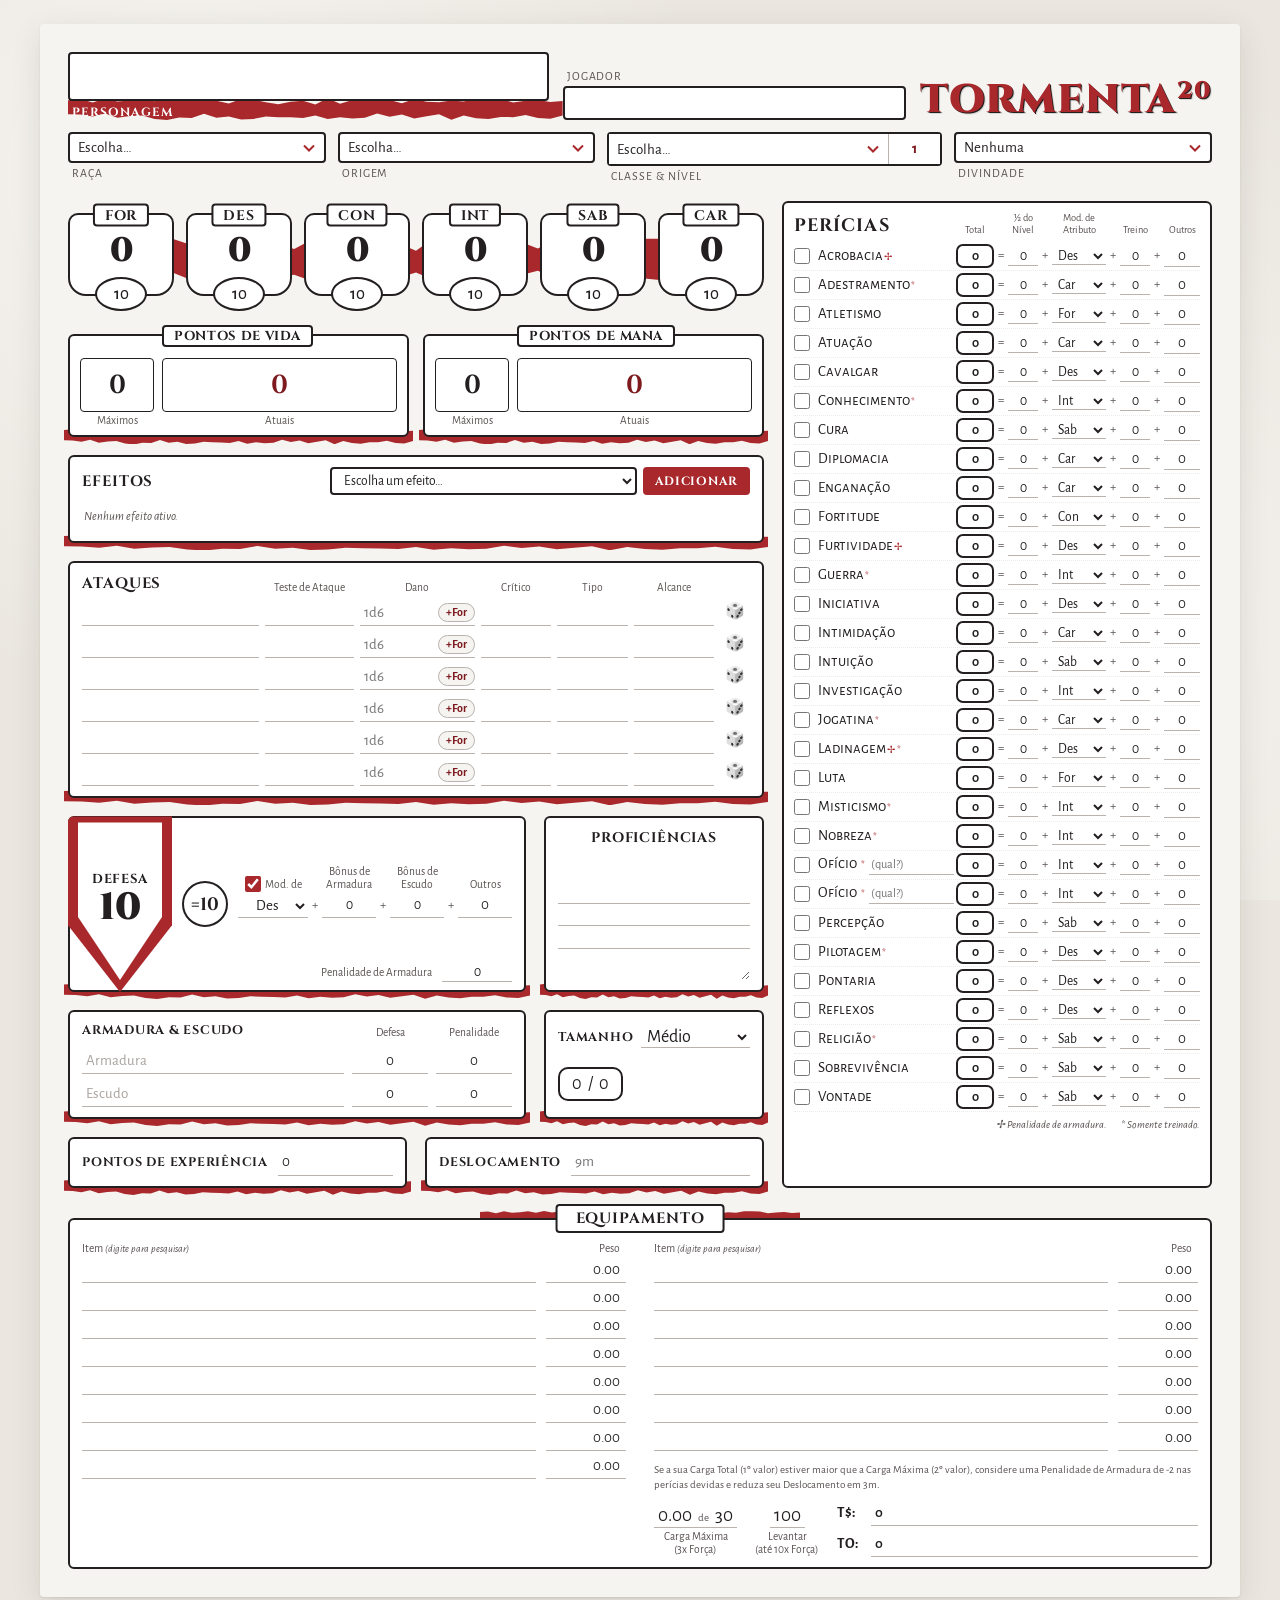
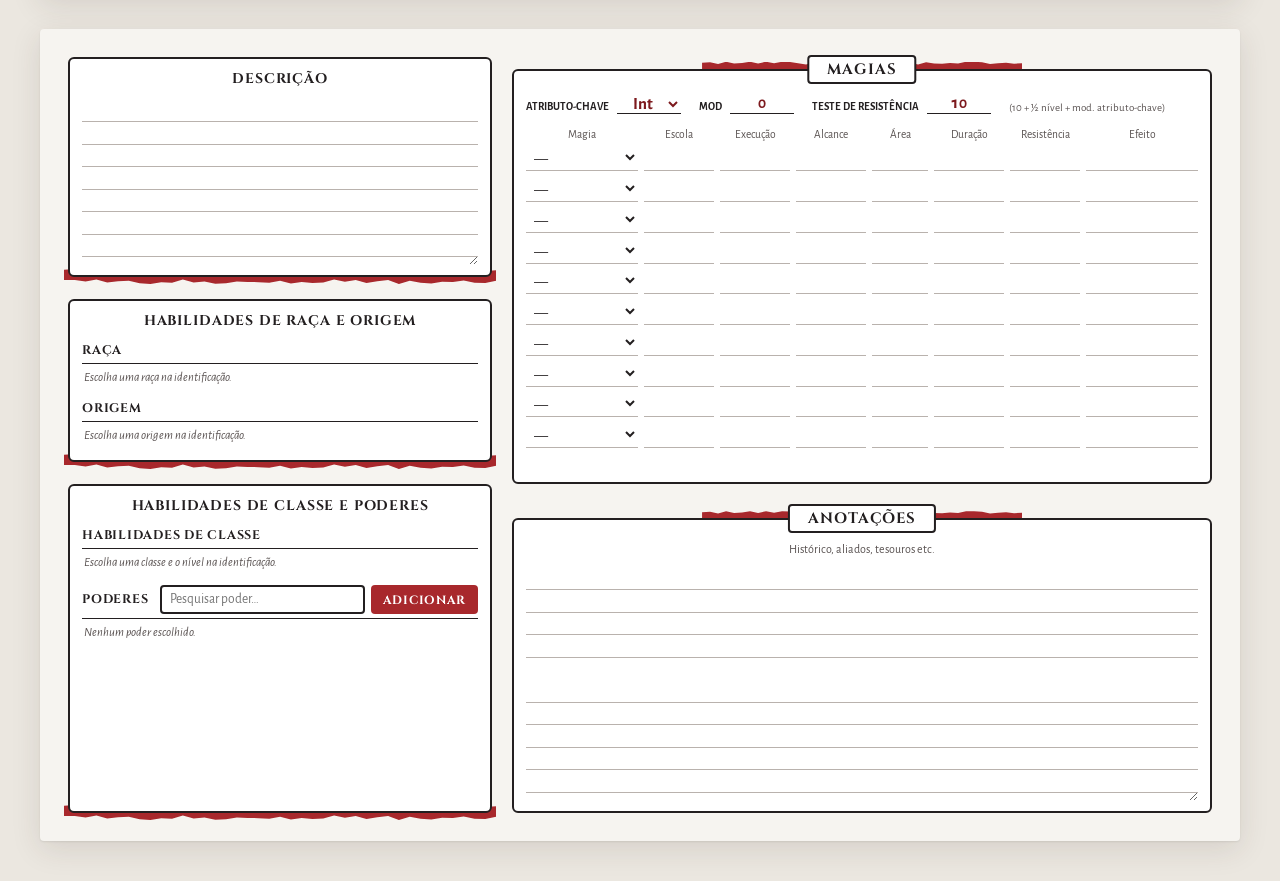
<file: index.html>
<!DOCTYPE html>
<html lang="pt-BR">
<head>
  <meta charset="UTF-8">
  <meta name="viewport" content="width=device-width, initial-scale=1.0">
  <title>Ficha de Personagem — T20</title>
  <link rel="preconnect" href="https://fonts.googleapis.com">
  <link rel="preconnect" href="https://fonts.gstatic.com" crossorigin>
  <link href="https://fonts.googleapis.com/css2?family=Cinzel:wght@600;700;900&family=Alegreya+Sans:wght@400;500;700&display=swap" rel="stylesheet">
  <link rel="stylesheet" href="css/style.css">
  <link rel="stylesheet" href="css/dados.css">
  <script type="importmap">{ "imports": { "three": "https://cdn.jsdelivr.net/npm/three@0.160.0/build/three.module.js" } }</script>
</head>
<body>
<main class="ficha" id="ficha">

  <!-- ===================== PÁGINA 1 ===================== -->
  <section class="pagina pagina--1" aria-label="Página 1">

    <!-- Identificação -->
    <header class="identificacao">
      <div class="identificacao__topo">
        <label class="campo campo--destaque campo--personagem">
          <input id="nome-personagem" type="text" aria-label="Nome do personagem">
          <span class="campo__rotulo">Personagem</span>
        </label>
        <label class="campo campo--jogador">
          <span class="campo__rotulo">Jogador</span>
          <input id="nome-jogador" type="text">
        </label>
        <h1 class="identificacao__titulo">Tormenta<span>20</span></h1>
      </div>
      <div class="identificacao__linha">
        <label class="campo"><select id="raca"><option value="">Escolha…</option></select><span class="campo__rotulo">Raça</span></label>
        <div class="campo">
          <select id="origem" aria-describedby="origem-aviso"><option value="">Escolha…</option></select>
          <div class="campo__rodape">
            <label class="campo__rotulo" for="origem">Origem</label>
            <a id="origem-aviso" class="campo__aviso" href="#habilidades-origem" hidden>Faltam benefícios</a>
          </div>
        </div>
        <div class="campo campo--classe">
          <div class="campo__grupo">
            <select id="classe" aria-label="Classe"><option value="">Escolha…</option></select>
            <input id="nivel" type="number" value="1" min="1" max="20" inputmode="numeric" aria-label="Nível">
          </div>
          <span class="campo__rotulo">Classe &amp; Nível</span>
        </div>
        <label class="campo"><select id="divindade"><option value="">Nenhuma</option></select><span class="campo__rotulo">Divindade</span></label>
      </div>
    </header>

    <!-- Atributos -->
    <section class="atributos faixa" aria-label="Atributos">
        <div class="atributo" data-atributo="for">
          <button type="button" class="atributo__nome btn-rolar" data-rolagem="atributo" title="Rolar Força">FOR</button>
          <output class="atributo__mod" aria-label="Modificador de Força">0</output>
          <input class="atributo__valor" type="number" value="10" min="0" max="99" inputmode="numeric" aria-label="Valor de Força">
        </div>
        <div class="atributo" data-atributo="des">
          <button type="button" class="atributo__nome btn-rolar" data-rolagem="atributo" title="Rolar Destreza">DES</button>
          <output class="atributo__mod" aria-label="Modificador de Destreza">0</output>
          <input class="atributo__valor" type="number" value="10" min="0" max="99" inputmode="numeric" aria-label="Valor de Destreza">
        </div>
        <div class="atributo" data-atributo="con">
          <button type="button" class="atributo__nome btn-rolar" data-rolagem="atributo" title="Rolar Constituição">CON</button>
          <output class="atributo__mod" aria-label="Modificador de Constituição">0</output>
          <input class="atributo__valor" type="number" value="10" min="0" max="99" inputmode="numeric" aria-label="Valor de Constituição">
        </div>
        <div class="atributo" data-atributo="int">
          <button type="button" class="atributo__nome btn-rolar" data-rolagem="atributo" title="Rolar Inteligência">INT</button>
          <output class="atributo__mod" aria-label="Modificador de Inteligência">0</output>
          <input class="atributo__valor" type="number" value="10" min="0" max="99" inputmode="numeric" aria-label="Valor de Inteligência">
        </div>
        <div class="atributo" data-atributo="sab">
          <button type="button" class="atributo__nome btn-rolar" data-rolagem="atributo" title="Rolar Sabedoria">SAB</button>
          <output class="atributo__mod" aria-label="Modificador de Sabedoria">0</output>
          <input class="atributo__valor" type="number" value="10" min="0" max="99" inputmode="numeric" aria-label="Valor de Sabedoria">
        </div>
        <div class="atributo" data-atributo="car">
          <button type="button" class="atributo__nome btn-rolar" data-rolagem="atributo" title="Rolar Carisma">CAR</button>
          <output class="atributo__mod" aria-label="Modificador de Carisma">0</output>
          <input class="atributo__valor" type="number" value="10" min="0" max="99" inputmode="numeric" aria-label="Valor de Carisma">
        </div>
    </section>

    <!-- PV e PM -->
    <section class="recursos faixa" aria-label="Pontos de vida e mana">
      <div class="recurso" data-recurso="pv">
        <h2 class="recurso__titulo">Pontos de Vida</h2>
        <label class="recurso__max"><input id="pv-max" type="number" value="0" min="0" inputmode="numeric"><span>Máximos</span></label>
        <label class="recurso__atual"><input id="pv-atual" type="number" value="0" inputmode="numeric"><span>Atuais</span></label>
      </div>
      <div class="recurso" data-recurso="pm">
        <h2 class="recurso__titulo">Pontos de Mana</h2>
        <label class="recurso__max"><input id="pm-max" type="number" value="0" min="0" inputmode="numeric"><span>Máximos</span></label>
        <label class="recurso__atual"><input id="pm-atual" type="number" value="0" inputmode="numeric"><span>Atuais</span></label>
      </div>
    </section>

    <!-- Efeitos ativos (condições, bônus e penalidades; podem se acumular) -->
    <section class="painel efeitos faixa" aria-label="Efeitos ativos">
      <div class="efeitos__topo">
        <h2 class="painel__titulo painel__titulo--inline">Efeitos</h2>
        <div class="adicionar">
          <select id="efeito-escolha" class="adicionar__escolha" aria-label="Escolher efeito"><option value="">Escolha um efeito…</option></select>
          <button type="button" id="efeito-adicionar" class="adicionar__botao">Adicionar</button>
        </div>
      </div>
      <ul id="efeitos-ativos" class="etiquetas" data-vazio="Nenhum efeito ativo." aria-live="polite"></ul>
    </section>

    <!-- Ataques -->
    <section class="painel ataques faixa" aria-label="Ataques">
      <div class="tabela-cabecalho ataques__cabecalho">
        <h2 class="painel__titulo painel__titulo--inline">Ataques</h2>
        <span>Teste de Ataque</span><span>Dano</span><span>Crítico</span><span>Tipo</span><span>Alcance</span><span></span>
      </div>
      <div class="ataques__lista">
          <div class="ataque linha-tabela" data-indice="1">
            <label class="celula celula--nome" data-rotulo="Ataque"><input class="ataque__nome" type="text" aria-label="Ataque 1"></label>
            <label class="celula celula--teste" data-rotulo="Teste de Ataque"><input class="ataque__teste" type="text" aria-label="Teste de Ataque 1"></label>
            <div class="celula celula--dano" data-rotulo="Dano">
              <div class="dano">
                <input class="ataque__dano" type="text" placeholder="1d6" aria-label="Dados de dano do ataque 1">
                <button type="button" class="dano__mod" popovertarget="ataque-1-mod-dano" title="Modificador de dano" aria-label="Modificador de dano do ataque 1"></button>
              </div>
            </div>
            <label class="celula celula--critico" data-rotulo="Crítico"><input class="ataque__critico" type="text" aria-label="Crítico 1"></label>
            <label class="celula celula--tipo" data-rotulo="Tipo"><input class="ataque__tipo" type="text" aria-label="Tipo 1"></label>
            <label class="celula celula--alcance" data-rotulo="Alcance"><input class="ataque__alcance" type="text" aria-label="Alcance 1"></label>
            <button type="button" class="ataque__rolar btn-rolar btn-icone" data-rolagem="ataque" title="Rolar ataque 1" aria-label="Rolar ataque 1">🎲</button>
            <div class="janela" id="ataque-1-mod-dano" popover>
              <h3 class="janela__titulo">Modificador de dano</h3>
              <label class="janela__campo"><span class="mini-rotulo">Atributo</span><select class="ataque__dano-atributo" aria-label="Atributo somado ao dano do ataque 1"><option value="for" selected>Força</option><option value="des">Destreza</option><option value="con">Constituição</option><option value="int">Inteligência</option><option value="sab">Sabedoria</option><option value="car">Carisma</option></select></label>
              <label class="janela__opcao"><input class="ataque__dano-usar" type="checkbox" checked> Somar ao dano</label>
              <p class="janela__dica">No campo Dano, escreva só os dados (ex.: 1d8). O modificador escolhido aqui entra na rolagem.</p>
              <button type="button" class="janela__ok" popovertarget="ataque-1-mod-dano" popovertargetaction="hide">OK</button>
            </div>
          </div>
          <div class="ataque linha-tabela" data-indice="2">
            <label class="celula celula--nome" data-rotulo="Ataque"><input class="ataque__nome" type="text" aria-label="Ataque 2"></label>
            <label class="celula celula--teste" data-rotulo="Teste de Ataque"><input class="ataque__teste" type="text" aria-label="Teste de Ataque 2"></label>
            <div class="celula celula--dano" data-rotulo="Dano">
              <div class="dano">
                <input class="ataque__dano" type="text" placeholder="1d6" aria-label="Dados de dano do ataque 2">
                <button type="button" class="dano__mod" popovertarget="ataque-2-mod-dano" title="Modificador de dano" aria-label="Modificador de dano do ataque 2"></button>
              </div>
            </div>
            <label class="celula celula--critico" data-rotulo="Crítico"><input class="ataque__critico" type="text" aria-label="Crítico 2"></label>
            <label class="celula celula--tipo" data-rotulo="Tipo"><input class="ataque__tipo" type="text" aria-label="Tipo 2"></label>
            <label class="celula celula--alcance" data-rotulo="Alcance"><input class="ataque__alcance" type="text" aria-label="Alcance 2"></label>
            <button type="button" class="ataque__rolar btn-rolar btn-icone" data-rolagem="ataque" title="Rolar ataque 2" aria-label="Rolar ataque 2">🎲</button>
            <div class="janela" id="ataque-2-mod-dano" popover>
              <h3 class="janela__titulo">Modificador de dano</h3>
              <label class="janela__campo"><span class="mini-rotulo">Atributo</span><select class="ataque__dano-atributo" aria-label="Atributo somado ao dano do ataque 2"><option value="for" selected>Força</option><option value="des">Destreza</option><option value="con">Constituição</option><option value="int">Inteligência</option><option value="sab">Sabedoria</option><option value="car">Carisma</option></select></label>
              <label class="janela__opcao"><input class="ataque__dano-usar" type="checkbox" checked> Somar ao dano</label>
              <p class="janela__dica">No campo Dano, escreva só os dados (ex.: 1d8). O modificador escolhido aqui entra na rolagem.</p>
              <button type="button" class="janela__ok" popovertarget="ataque-2-mod-dano" popovertargetaction="hide">OK</button>
            </div>
          </div>
          <div class="ataque linha-tabela" data-indice="3">
            <label class="celula celula--nome" data-rotulo="Ataque"><input class="ataque__nome" type="text" aria-label="Ataque 3"></label>
            <label class="celula celula--teste" data-rotulo="Teste de Ataque"><input class="ataque__teste" type="text" aria-label="Teste de Ataque 3"></label>
            <div class="celula celula--dano" data-rotulo="Dano">
              <div class="dano">
                <input class="ataque__dano" type="text" placeholder="1d6" aria-label="Dados de dano do ataque 3">
                <button type="button" class="dano__mod" popovertarget="ataque-3-mod-dano" title="Modificador de dano" aria-label="Modificador de dano do ataque 3"></button>
              </div>
            </div>
            <label class="celula celula--critico" data-rotulo="Crítico"><input class="ataque__critico" type="text" aria-label="Crítico 3"></label>
            <label class="celula celula--tipo" data-rotulo="Tipo"><input class="ataque__tipo" type="text" aria-label="Tipo 3"></label>
            <label class="celula celula--alcance" data-rotulo="Alcance"><input class="ataque__alcance" type="text" aria-label="Alcance 3"></label>
            <button type="button" class="ataque__rolar btn-rolar btn-icone" data-rolagem="ataque" title="Rolar ataque 3" aria-label="Rolar ataque 3">🎲</button>
            <div class="janela" id="ataque-3-mod-dano" popover>
              <h3 class="janela__titulo">Modificador de dano</h3>
              <label class="janela__campo"><span class="mini-rotulo">Atributo</span><select class="ataque__dano-atributo" aria-label="Atributo somado ao dano do ataque 3"><option value="for" selected>Força</option><option value="des">Destreza</option><option value="con">Constituição</option><option value="int">Inteligência</option><option value="sab">Sabedoria</option><option value="car">Carisma</option></select></label>
              <label class="janela__opcao"><input class="ataque__dano-usar" type="checkbox" checked> Somar ao dano</label>
              <p class="janela__dica">No campo Dano, escreva só os dados (ex.: 1d8). O modificador escolhido aqui entra na rolagem.</p>
              <button type="button" class="janela__ok" popovertarget="ataque-3-mod-dano" popovertargetaction="hide">OK</button>
            </div>
          </div>
          <div class="ataque linha-tabela" data-indice="4">
            <label class="celula celula--nome" data-rotulo="Ataque"><input class="ataque__nome" type="text" aria-label="Ataque 4"></label>
            <label class="celula celula--teste" data-rotulo="Teste de Ataque"><input class="ataque__teste" type="text" aria-label="Teste de Ataque 4"></label>
            <div class="celula celula--dano" data-rotulo="Dano">
              <div class="dano">
                <input class="ataque__dano" type="text" placeholder="1d6" aria-label="Dados de dano do ataque 4">
                <button type="button" class="dano__mod" popovertarget="ataque-4-mod-dano" title="Modificador de dano" aria-label="Modificador de dano do ataque 4"></button>
              </div>
            </div>
            <label class="celula celula--critico" data-rotulo="Crítico"><input class="ataque__critico" type="text" aria-label="Crítico 4"></label>
            <label class="celula celula--tipo" data-rotulo="Tipo"><input class="ataque__tipo" type="text" aria-label="Tipo 4"></label>
            <label class="celula celula--alcance" data-rotulo="Alcance"><input class="ataque__alcance" type="text" aria-label="Alcance 4"></label>
            <button type="button" class="ataque__rolar btn-rolar btn-icone" data-rolagem="ataque" title="Rolar ataque 4" aria-label="Rolar ataque 4">🎲</button>
            <div class="janela" id="ataque-4-mod-dano" popover>
              <h3 class="janela__titulo">Modificador de dano</h3>
              <label class="janela__campo"><span class="mini-rotulo">Atributo</span><select class="ataque__dano-atributo" aria-label="Atributo somado ao dano do ataque 4"><option value="for" selected>Força</option><option value="des">Destreza</option><option value="con">Constituição</option><option value="int">Inteligência</option><option value="sab">Sabedoria</option><option value="car">Carisma</option></select></label>
              <label class="janela__opcao"><input class="ataque__dano-usar" type="checkbox" checked> Somar ao dano</label>
              <p class="janela__dica">No campo Dano, escreva só os dados (ex.: 1d8). O modificador escolhido aqui entra na rolagem.</p>
              <button type="button" class="janela__ok" popovertarget="ataque-4-mod-dano" popovertargetaction="hide">OK</button>
            </div>
          </div>
          <div class="ataque linha-tabela" data-indice="5">
            <label class="celula celula--nome" data-rotulo="Ataque"><input class="ataque__nome" type="text" aria-label="Ataque 5"></label>
            <label class="celula celula--teste" data-rotulo="Teste de Ataque"><input class="ataque__teste" type="text" aria-label="Teste de Ataque 5"></label>
            <div class="celula celula--dano" data-rotulo="Dano">
              <div class="dano">
                <input class="ataque__dano" type="text" placeholder="1d6" aria-label="Dados de dano do ataque 5">
                <button type="button" class="dano__mod" popovertarget="ataque-5-mod-dano" title="Modificador de dano" aria-label="Modificador de dano do ataque 5"></button>
              </div>
            </div>
            <label class="celula celula--critico" data-rotulo="Crítico"><input class="ataque__critico" type="text" aria-label="Crítico 5"></label>
            <label class="celula celula--tipo" data-rotulo="Tipo"><input class="ataque__tipo" type="text" aria-label="Tipo 5"></label>
            <label class="celula celula--alcance" data-rotulo="Alcance"><input class="ataque__alcance" type="text" aria-label="Alcance 5"></label>
            <button type="button" class="ataque__rolar btn-rolar btn-icone" data-rolagem="ataque" title="Rolar ataque 5" aria-label="Rolar ataque 5">🎲</button>
            <div class="janela" id="ataque-5-mod-dano" popover>
              <h3 class="janela__titulo">Modificador de dano</h3>
              <label class="janela__campo"><span class="mini-rotulo">Atributo</span><select class="ataque__dano-atributo" aria-label="Atributo somado ao dano do ataque 5"><option value="for" selected>Força</option><option value="des">Destreza</option><option value="con">Constituição</option><option value="int">Inteligência</option><option value="sab">Sabedoria</option><option value="car">Carisma</option></select></label>
              <label class="janela__opcao"><input class="ataque__dano-usar" type="checkbox" checked> Somar ao dano</label>
              <p class="janela__dica">No campo Dano, escreva só os dados (ex.: 1d8). O modificador escolhido aqui entra na rolagem.</p>
              <button type="button" class="janela__ok" popovertarget="ataque-5-mod-dano" popovertargetaction="hide">OK</button>
            </div>
          </div>
          <div class="ataque linha-tabela" data-indice="6">
            <label class="celula celula--nome" data-rotulo="Ataque"><input class="ataque__nome" type="text" aria-label="Ataque 6"></label>
            <label class="celula celula--teste" data-rotulo="Teste de Ataque"><input class="ataque__teste" type="text" aria-label="Teste de Ataque 6"></label>
            <div class="celula celula--dano" data-rotulo="Dano">
              <div class="dano">
                <input class="ataque__dano" type="text" placeholder="1d6" aria-label="Dados de dano do ataque 6">
                <button type="button" class="dano__mod" popovertarget="ataque-6-mod-dano" title="Modificador de dano" aria-label="Modificador de dano do ataque 6"></button>
              </div>
            </div>
            <label class="celula celula--critico" data-rotulo="Crítico"><input class="ataque__critico" type="text" aria-label="Crítico 6"></label>
            <label class="celula celula--tipo" data-rotulo="Tipo"><input class="ataque__tipo" type="text" aria-label="Tipo 6"></label>
            <label class="celula celula--alcance" data-rotulo="Alcance"><input class="ataque__alcance" type="text" aria-label="Alcance 6"></label>
            <button type="button" class="ataque__rolar btn-rolar btn-icone" data-rolagem="ataque" title="Rolar ataque 6" aria-label="Rolar ataque 6">🎲</button>
            <div class="janela" id="ataque-6-mod-dano" popover>
              <h3 class="janela__titulo">Modificador de dano</h3>
              <label class="janela__campo"><span class="mini-rotulo">Atributo</span><select class="ataque__dano-atributo" aria-label="Atributo somado ao dano do ataque 6"><option value="for" selected>Força</option><option value="des">Destreza</option><option value="con">Constituição</option><option value="int">Inteligência</option><option value="sab">Sabedoria</option><option value="car">Carisma</option></select></label>
              <label class="janela__opcao"><input class="ataque__dano-usar" type="checkbox" checked> Somar ao dano</label>
              <p class="janela__dica">No campo Dano, escreva só os dados (ex.: 1d8). O modificador escolhido aqui entra na rolagem.</p>
              <button type="button" class="janela__ok" popovertarget="ataque-6-mod-dano" popovertargetaction="hide">OK</button>
            </div>
          </div>
      </div>
    </section>

    <!-- Defesa -->
    <section class="defesa faixa" aria-label="Defesa">
      <div class="defesa__escudo">
        <span class="defesa__titulo">Defesa</span>
        <output id="defesa-total" class="defesa__total">10</output>
      </div>
      <div class="defesa__conta">
        <span class="defesa__base">=10</span>
        <div class="defesa__termos">
          <div class="defesa__termo defesa__termo--atr">
            <span class="mini-rotulo"><input id="defesa-usa-atributo" type="checkbox" checked aria-label="Somar atributo na Defesa"> Mod. de</span>
            <select class="defesa__atributo" aria-label="Atributo da Defesa"><option value="for">For</option><option value="des" selected>Des</option><option value="con">Con</option><option value="int">Int</option><option value="sab">Sab</option><option value="car">Car</option></select>
          </div>
          <span class="sinal">+</span>
          <div class="defesa__termo"><span class="mini-rotulo">Bônus de Armadura</span><output id="defesa-armadura" class="campo-calc">0</output></div>
          <span class="sinal">+</span>
          <div class="defesa__termo"><span class="mini-rotulo">Bônus de Escudo</span><output id="defesa-escudo" class="campo-calc">0</output></div>
          <span class="sinal">+</span>
          <div class="defesa__termo"><span class="mini-rotulo">Outros</span><input id="defesa-outros" type="number" value="0" inputmode="numeric"></div>
        </div>
        <div class="defesa__penalidade">
          <span class="mini-rotulo">Penalidade de Armadura</span>
          <output id="penalidade-armadura-total" class="campo-calc">0</output>
        </div>
      </div>
    </section>

    <!-- Proficiências -->
    <section class="painel proficiencias faixa" aria-label="Proficiências">
      <h2 class="painel__titulo painel__titulo--centro">Proficiências</h2>
      <textarea id="proficiencias" rows="5" aria-label="Proficiências"></textarea>
    </section>

    <!-- Armadura & Escudo -->
    <section class="painel equipamento-defesa faixa" aria-label="Armadura e escudo">
      <div class="tabela-cabecalho equipamento-defesa__cabecalho">
        <h2 class="painel__titulo painel__titulo--inline">Armadura &amp; Escudo</h2>
        <span>Defesa</span><span>Penalidade</span>
      </div>
      <div class="protecao" data-protecao="armadura">
        <input class="protecao__nome" type="text" list="lista-armaduras" placeholder="Armadura" autocomplete="off" aria-label="Armadura">
        <input class="protecao__defesa" type="number" value="0" inputmode="numeric" aria-label="Defesa da armadura">
        <input class="protecao__penalidade" type="number" value="0" inputmode="numeric" aria-label="Penalidade da armadura">
      </div>
      <div class="protecao" data-protecao="escudo">
        <input class="protecao__nome" type="text" list="lista-escudos" placeholder="Escudo" autocomplete="off" aria-label="Escudo">
        <input class="protecao__defesa" type="number" value="0" inputmode="numeric" aria-label="Defesa do escudo">
        <input class="protecao__penalidade" type="number" value="0" inputmode="numeric" aria-label="Penalidade do escudo">
      </div>
      <!-- Opções de pesquisa: o JS preenche com <option value="Nome"> -->
      <datalist id="lista-armaduras"></datalist>
      <datalist id="lista-escudos"></datalist>
    </section>

    <!-- Tamanho -->
    <section class="painel tamanho faixa" aria-label="Tamanho">
      <h2 class="painel__titulo painel__titulo--inline">Tamanho</h2>
      <select id="tamanho" aria-label="Tamanho">
        <option value="minusculo">Minúsculo</option>
        <option value="pequeno">Pequeno</option>
        <option value="medio" selected>Médio</option>
        <option value="grande">Grande</option>
        <option value="enorme">Enorme</option>
        <option value="colossal">Colossal</option>
      </select>
      <div class="tamanho__mods" title="Modificador de Furtividade / Modificador de manobras">
        <output id="tamanho-furtividade" aria-label="Modificador de Furtividade">0</output>
        <span>/</span>
        <output id="tamanho-manobra" aria-label="Modificador de manobras">0</output>
      </div>
    </section>

    <!-- XP e Deslocamento -->
    <section class="painel linha-simples xp faixa">
      <label><span class="painel__titulo painel__titulo--inline">Pontos de Experiência</span><input id="xp" type="number" value="0" min="0" inputmode="numeric"></label>
    </section>
    <section class="painel linha-simples deslocamento faixa">
      <label><span class="painel__titulo painel__titulo--inline">Deslocamento</span><input id="deslocamento" type="text" placeholder="9m"></label>
    </section>

    <!-- Perícias -->
    <section class="painel pericias" aria-label="Perícias">
      <div class="pericias__cabecalho">
        <h2 class="painel__titulo painel__titulo--inline">Perícias</h2>
        <span>Total</span><span></span><span>½ do Nível</span><span></span><span>Mod. de Atributo</span><span></span><span>Treino</span><span></span><span>Outros</span>
      </div>
      <ul class="pericias__lista">
          <li class="pericia" data-pericia="acrobacia" data-atributo-padrao="des" data-penalidade-armadura>
            <input class="pericia__treinada" type="checkbox" aria-label="Acrobacia treinada">
            <span class="pericia__nome"><button type="button" class="btn-rolar" data-rolagem="pericia" title="Rolar Acrobacia">Acrobacia</button><sup class="marca" title="Penalidade de armadura">✢</sup></span>
            <output class="pericia__total campo-calc" aria-label="Total de Acrobacia">0</output>
            <span class="sinal">=</span>
            <output class="pericia__meio-nivel campo-calc" aria-label="Metade do nível">0</output>
            <span class="sinal">+</span>
            <select class="pericia__atributo" aria-label="Atributo de Acrobacia"><option value="for">For</option><option value="des" selected>Des</option><option value="con">Con</option><option value="int">Int</option><option value="sab">Sab</option><option value="car">Car</option></select>
            <span class="sinal">+</span>
            <output class="pericia__treino campo-calc" aria-label="Bônus de treino">0</output>
            <span class="sinal">+</span>
            <input class="pericia__outros" type="number" value="0" inputmode="numeric" aria-label="Outros bônus de Acrobacia">
          </li>
          <li class="pericia" data-pericia="adestramento" data-atributo-padrao="car" data-somente-treinado>
            <input class="pericia__treinada" type="checkbox" aria-label="Adestramento treinada">
            <span class="pericia__nome"><button type="button" class="btn-rolar" data-rolagem="pericia" title="Rolar Adestramento">Adestramento</button><sup class="marca" title="Somente treinado">*</sup></span>
            <output class="pericia__total campo-calc" aria-label="Total de Adestramento">0</output>
            <span class="sinal">=</span>
            <output class="pericia__meio-nivel campo-calc" aria-label="Metade do nível">0</output>
            <span class="sinal">+</span>
            <select class="pericia__atributo" aria-label="Atributo de Adestramento"><option value="for">For</option><option value="des">Des</option><option value="con">Con</option><option value="int">Int</option><option value="sab">Sab</option><option value="car" selected>Car</option></select>
            <span class="sinal">+</span>
            <output class="pericia__treino campo-calc" aria-label="Bônus de treino">0</output>
            <span class="sinal">+</span>
            <input class="pericia__outros" type="number" value="0" inputmode="numeric" aria-label="Outros bônus de Adestramento">
          </li>
          <li class="pericia" data-pericia="atletismo" data-atributo-padrao="for">
            <input class="pericia__treinada" type="checkbox" aria-label="Atletismo treinada">
            <span class="pericia__nome"><button type="button" class="btn-rolar" data-rolagem="pericia" title="Rolar Atletismo">Atletismo</button></span>
            <output class="pericia__total campo-calc" aria-label="Total de Atletismo">0</output>
            <span class="sinal">=</span>
            <output class="pericia__meio-nivel campo-calc" aria-label="Metade do nível">0</output>
            <span class="sinal">+</span>
            <select class="pericia__atributo" aria-label="Atributo de Atletismo"><option value="for" selected>For</option><option value="des">Des</option><option value="con">Con</option><option value="int">Int</option><option value="sab">Sab</option><option value="car">Car</option></select>
            <span class="sinal">+</span>
            <output class="pericia__treino campo-calc" aria-label="Bônus de treino">0</output>
            <span class="sinal">+</span>
            <input class="pericia__outros" type="number" value="0" inputmode="numeric" aria-label="Outros bônus de Atletismo">
          </li>
          <li class="pericia" data-pericia="atuacao" data-atributo-padrao="car">
            <input class="pericia__treinada" type="checkbox" aria-label="Atuação treinada">
            <span class="pericia__nome"><button type="button" class="btn-rolar" data-rolagem="pericia" title="Rolar Atuação">Atuação</button></span>
            <output class="pericia__total campo-calc" aria-label="Total de Atuação">0</output>
            <span class="sinal">=</span>
            <output class="pericia__meio-nivel campo-calc" aria-label="Metade do nível">0</output>
            <span class="sinal">+</span>
            <select class="pericia__atributo" aria-label="Atributo de Atuação"><option value="for">For</option><option value="des">Des</option><option value="con">Con</option><option value="int">Int</option><option value="sab">Sab</option><option value="car" selected>Car</option></select>
            <span class="sinal">+</span>
            <output class="pericia__treino campo-calc" aria-label="Bônus de treino">0</output>
            <span class="sinal">+</span>
            <input class="pericia__outros" type="number" value="0" inputmode="numeric" aria-label="Outros bônus de Atuação">
          </li>
          <li class="pericia" data-pericia="cavalgar" data-atributo-padrao="des">
            <input class="pericia__treinada" type="checkbox" aria-label="Cavalgar treinada">
            <span class="pericia__nome"><button type="button" class="btn-rolar" data-rolagem="pericia" title="Rolar Cavalgar">Cavalgar</button></span>
            <output class="pericia__total campo-calc" aria-label="Total de Cavalgar">0</output>
            <span class="sinal">=</span>
            <output class="pericia__meio-nivel campo-calc" aria-label="Metade do nível">0</output>
            <span class="sinal">+</span>
            <select class="pericia__atributo" aria-label="Atributo de Cavalgar"><option value="for">For</option><option value="des" selected>Des</option><option value="con">Con</option><option value="int">Int</option><option value="sab">Sab</option><option value="car">Car</option></select>
            <span class="sinal">+</span>
            <output class="pericia__treino campo-calc" aria-label="Bônus de treino">0</output>
            <span class="sinal">+</span>
            <input class="pericia__outros" type="number" value="0" inputmode="numeric" aria-label="Outros bônus de Cavalgar">
          </li>
          <li class="pericia" data-pericia="conhecimento" data-atributo-padrao="int" data-somente-treinado>
            <input class="pericia__treinada" type="checkbox" aria-label="Conhecimento treinada">
            <span class="pericia__nome"><button type="button" class="btn-rolar" data-rolagem="pericia" title="Rolar Conhecimento">Conhecimento</button><sup class="marca" title="Somente treinado">*</sup></span>
            <output class="pericia__total campo-calc" aria-label="Total de Conhecimento">0</output>
            <span class="sinal">=</span>
            <output class="pericia__meio-nivel campo-calc" aria-label="Metade do nível">0</output>
            <span class="sinal">+</span>
            <select class="pericia__atributo" aria-label="Atributo de Conhecimento"><option value="for">For</option><option value="des">Des</option><option value="con">Con</option><option value="int" selected>Int</option><option value="sab">Sab</option><option value="car">Car</option></select>
            <span class="sinal">+</span>
            <output class="pericia__treino campo-calc" aria-label="Bônus de treino">0</output>
            <span class="sinal">+</span>
            <input class="pericia__outros" type="number" value="0" inputmode="numeric" aria-label="Outros bônus de Conhecimento">
          </li>
          <li class="pericia" data-pericia="cura" data-atributo-padrao="sab">
            <input class="pericia__treinada" type="checkbox" aria-label="Cura treinada">
            <span class="pericia__nome"><button type="button" class="btn-rolar" data-rolagem="pericia" title="Rolar Cura">Cura</button></span>
            <output class="pericia__total campo-calc" aria-label="Total de Cura">0</output>
            <span class="sinal">=</span>
            <output class="pericia__meio-nivel campo-calc" aria-label="Metade do nível">0</output>
            <span class="sinal">+</span>
            <select class="pericia__atributo" aria-label="Atributo de Cura"><option value="for">For</option><option value="des">Des</option><option value="con">Con</option><option value="int">Int</option><option value="sab" selected>Sab</option><option value="car">Car</option></select>
            <span class="sinal">+</span>
            <output class="pericia__treino campo-calc" aria-label="Bônus de treino">0</output>
            <span class="sinal">+</span>
            <input class="pericia__outros" type="number" value="0" inputmode="numeric" aria-label="Outros bônus de Cura">
          </li>
          <li class="pericia" data-pericia="diplomacia" data-atributo-padrao="car">
            <input class="pericia__treinada" type="checkbox" aria-label="Diplomacia treinada">
            <span class="pericia__nome"><button type="button" class="btn-rolar" data-rolagem="pericia" title="Rolar Diplomacia">Diplomacia</button></span>
            <output class="pericia__total campo-calc" aria-label="Total de Diplomacia">0</output>
            <span class="sinal">=</span>
            <output class="pericia__meio-nivel campo-calc" aria-label="Metade do nível">0</output>
            <span class="sinal">+</span>
            <select class="pericia__atributo" aria-label="Atributo de Diplomacia"><option value="for">For</option><option value="des">Des</option><option value="con">Con</option><option value="int">Int</option><option value="sab">Sab</option><option value="car" selected>Car</option></select>
            <span class="sinal">+</span>
            <output class="pericia__treino campo-calc" aria-label="Bônus de treino">0</output>
            <span class="sinal">+</span>
            <input class="pericia__outros" type="number" value="0" inputmode="numeric" aria-label="Outros bônus de Diplomacia">
          </li>
          <li class="pericia" data-pericia="enganacao" data-atributo-padrao="car">
            <input class="pericia__treinada" type="checkbox" aria-label="Enganação treinada">
            <span class="pericia__nome"><button type="button" class="btn-rolar" data-rolagem="pericia" title="Rolar Enganação">Enganação</button></span>
            <output class="pericia__total campo-calc" aria-label="Total de Enganação">0</output>
            <span class="sinal">=</span>
            <output class="pericia__meio-nivel campo-calc" aria-label="Metade do nível">0</output>
            <span class="sinal">+</span>
            <select class="pericia__atributo" aria-label="Atributo de Enganação"><option value="for">For</option><option value="des">Des</option><option value="con">Con</option><option value="int">Int</option><option value="sab">Sab</option><option value="car" selected>Car</option></select>
            <span class="sinal">+</span>
            <output class="pericia__treino campo-calc" aria-label="Bônus de treino">0</output>
            <span class="sinal">+</span>
            <input class="pericia__outros" type="number" value="0" inputmode="numeric" aria-label="Outros bônus de Enganação">
          </li>
          <li class="pericia" data-pericia="fortitude" data-atributo-padrao="con">
            <input class="pericia__treinada" type="checkbox" aria-label="Fortitude treinada">
            <span class="pericia__nome"><button type="button" class="btn-rolar" data-rolagem="pericia" title="Rolar Fortitude">Fortitude</button></span>
            <output class="pericia__total campo-calc" aria-label="Total de Fortitude">0</output>
            <span class="sinal">=</span>
            <output class="pericia__meio-nivel campo-calc" aria-label="Metade do nível">0</output>
            <span class="sinal">+</span>
            <select class="pericia__atributo" aria-label="Atributo de Fortitude"><option value="for">For</option><option value="des">Des</option><option value="con" selected>Con</option><option value="int">Int</option><option value="sab">Sab</option><option value="car">Car</option></select>
            <span class="sinal">+</span>
            <output class="pericia__treino campo-calc" aria-label="Bônus de treino">0</output>
            <span class="sinal">+</span>
            <input class="pericia__outros" type="number" value="0" inputmode="numeric" aria-label="Outros bônus de Fortitude">
          </li>
          <li class="pericia" data-pericia="furtividade" data-atributo-padrao="des" data-penalidade-armadura>
            <input class="pericia__treinada" type="checkbox" aria-label="Furtividade treinada">
            <span class="pericia__nome"><button type="button" class="btn-rolar" data-rolagem="pericia" title="Rolar Furtividade">Furtividade</button><sup class="marca" title="Penalidade de armadura">✢</sup></span>
            <output class="pericia__total campo-calc" aria-label="Total de Furtividade">0</output>
            <span class="sinal">=</span>
            <output class="pericia__meio-nivel campo-calc" aria-label="Metade do nível">0</output>
            <span class="sinal">+</span>
            <select class="pericia__atributo" aria-label="Atributo de Furtividade"><option value="for">For</option><option value="des" selected>Des</option><option value="con">Con</option><option value="int">Int</option><option value="sab">Sab</option><option value="car">Car</option></select>
            <span class="sinal">+</span>
            <output class="pericia__treino campo-calc" aria-label="Bônus de treino">0</output>
            <span class="sinal">+</span>
            <input class="pericia__outros" type="number" value="0" inputmode="numeric" aria-label="Outros bônus de Furtividade">
          </li>
          <li class="pericia" data-pericia="guerra" data-atributo-padrao="int" data-somente-treinado>
            <input class="pericia__treinada" type="checkbox" aria-label="Guerra treinada">
            <span class="pericia__nome"><button type="button" class="btn-rolar" data-rolagem="pericia" title="Rolar Guerra">Guerra</button><sup class="marca" title="Somente treinado">*</sup></span>
            <output class="pericia__total campo-calc" aria-label="Total de Guerra">0</output>
            <span class="sinal">=</span>
            <output class="pericia__meio-nivel campo-calc" aria-label="Metade do nível">0</output>
            <span class="sinal">+</span>
            <select class="pericia__atributo" aria-label="Atributo de Guerra"><option value="for">For</option><option value="des">Des</option><option value="con">Con</option><option value="int" selected>Int</option><option value="sab">Sab</option><option value="car">Car</option></select>
            <span class="sinal">+</span>
            <output class="pericia__treino campo-calc" aria-label="Bônus de treino">0</output>
            <span class="sinal">+</span>
            <input class="pericia__outros" type="number" value="0" inputmode="numeric" aria-label="Outros bônus de Guerra">
          </li>
          <li class="pericia" data-pericia="iniciativa" data-atributo-padrao="des">
            <input class="pericia__treinada" type="checkbox" aria-label="Iniciativa treinada">
            <span class="pericia__nome"><button type="button" class="btn-rolar" data-rolagem="pericia" title="Rolar Iniciativa">Iniciativa</button></span>
            <output class="pericia__total campo-calc" aria-label="Total de Iniciativa">0</output>
            <span class="sinal">=</span>
            <output class="pericia__meio-nivel campo-calc" aria-label="Metade do nível">0</output>
            <span class="sinal">+</span>
            <select class="pericia__atributo" aria-label="Atributo de Iniciativa"><option value="for">For</option><option value="des" selected>Des</option><option value="con">Con</option><option value="int">Int</option><option value="sab">Sab</option><option value="car">Car</option></select>
            <span class="sinal">+</span>
            <output class="pericia__treino campo-calc" aria-label="Bônus de treino">0</output>
            <span class="sinal">+</span>
            <input class="pericia__outros" type="number" value="0" inputmode="numeric" aria-label="Outros bônus de Iniciativa">
          </li>
          <li class="pericia" data-pericia="intimidacao" data-atributo-padrao="car">
            <input class="pericia__treinada" type="checkbox" aria-label="Intimidação treinada">
            <span class="pericia__nome"><button type="button" class="btn-rolar" data-rolagem="pericia" title="Rolar Intimidação">Intimidação</button></span>
            <output class="pericia__total campo-calc" aria-label="Total de Intimidação">0</output>
            <span class="sinal">=</span>
            <output class="pericia__meio-nivel campo-calc" aria-label="Metade do nível">0</output>
            <span class="sinal">+</span>
            <select class="pericia__atributo" aria-label="Atributo de Intimidação"><option value="for">For</option><option value="des">Des</option><option value="con">Con</option><option value="int">Int</option><option value="sab">Sab</option><option value="car" selected>Car</option></select>
            <span class="sinal">+</span>
            <output class="pericia__treino campo-calc" aria-label="Bônus de treino">0</output>
            <span class="sinal">+</span>
            <input class="pericia__outros" type="number" value="0" inputmode="numeric" aria-label="Outros bônus de Intimidação">
          </li>
          <li class="pericia" data-pericia="intuicao" data-atributo-padrao="sab">
            <input class="pericia__treinada" type="checkbox" aria-label="Intuição treinada">
            <span class="pericia__nome"><button type="button" class="btn-rolar" data-rolagem="pericia" title="Rolar Intuição">Intuição</button></span>
            <output class="pericia__total campo-calc" aria-label="Total de Intuição">0</output>
            <span class="sinal">=</span>
            <output class="pericia__meio-nivel campo-calc" aria-label="Metade do nível">0</output>
            <span class="sinal">+</span>
            <select class="pericia__atributo" aria-label="Atributo de Intuição"><option value="for">For</option><option value="des">Des</option><option value="con">Con</option><option value="int">Int</option><option value="sab" selected>Sab</option><option value="car">Car</option></select>
            <span class="sinal">+</span>
            <output class="pericia__treino campo-calc" aria-label="Bônus de treino">0</output>
            <span class="sinal">+</span>
            <input class="pericia__outros" type="number" value="0" inputmode="numeric" aria-label="Outros bônus de Intuição">
          </li>
          <li class="pericia" data-pericia="investigacao" data-atributo-padrao="int">
            <input class="pericia__treinada" type="checkbox" aria-label="Investigação treinada">
            <span class="pericia__nome"><button type="button" class="btn-rolar" data-rolagem="pericia" title="Rolar Investigação">Investigação</button></span>
            <output class="pericia__total campo-calc" aria-label="Total de Investigação">0</output>
            <span class="sinal">=</span>
            <output class="pericia__meio-nivel campo-calc" aria-label="Metade do nível">0</output>
            <span class="sinal">+</span>
            <select class="pericia__atributo" aria-label="Atributo de Investigação"><option value="for">For</option><option value="des">Des</option><option value="con">Con</option><option value="int" selected>Int</option><option value="sab">Sab</option><option value="car">Car</option></select>
            <span class="sinal">+</span>
            <output class="pericia__treino campo-calc" aria-label="Bônus de treino">0</output>
            <span class="sinal">+</span>
            <input class="pericia__outros" type="number" value="0" inputmode="numeric" aria-label="Outros bônus de Investigação">
          </li>
          <li class="pericia" data-pericia="jogatina" data-atributo-padrao="car" data-somente-treinado>
            <input class="pericia__treinada" type="checkbox" aria-label="Jogatina treinada">
            <span class="pericia__nome"><button type="button" class="btn-rolar" data-rolagem="pericia" title="Rolar Jogatina">Jogatina</button><sup class="marca" title="Somente treinado">*</sup></span>
            <output class="pericia__total campo-calc" aria-label="Total de Jogatina">0</output>
            <span class="sinal">=</span>
            <output class="pericia__meio-nivel campo-calc" aria-label="Metade do nível">0</output>
            <span class="sinal">+</span>
            <select class="pericia__atributo" aria-label="Atributo de Jogatina"><option value="for">For</option><option value="des">Des</option><option value="con">Con</option><option value="int">Int</option><option value="sab">Sab</option><option value="car" selected>Car</option></select>
            <span class="sinal">+</span>
            <output class="pericia__treino campo-calc" aria-label="Bônus de treino">0</output>
            <span class="sinal">+</span>
            <input class="pericia__outros" type="number" value="0" inputmode="numeric" aria-label="Outros bônus de Jogatina">
          </li>
          <li class="pericia" data-pericia="ladinagem" data-atributo-padrao="des" data-penalidade-armadura data-somente-treinado>
            <input class="pericia__treinada" type="checkbox" aria-label="Ladinagem treinada">
            <span class="pericia__nome"><button type="button" class="btn-rolar" data-rolagem="pericia" title="Rolar Ladinagem">Ladinagem</button><sup class="marca" title="Penalidade de armadura">✢</sup><sup class="marca" title="Somente treinado">*</sup></span>
            <output class="pericia__total campo-calc" aria-label="Total de Ladinagem">0</output>
            <span class="sinal">=</span>
            <output class="pericia__meio-nivel campo-calc" aria-label="Metade do nível">0</output>
            <span class="sinal">+</span>
            <select class="pericia__atributo" aria-label="Atributo de Ladinagem"><option value="for">For</option><option value="des" selected>Des</option><option value="con">Con</option><option value="int">Int</option><option value="sab">Sab</option><option value="car">Car</option></select>
            <span class="sinal">+</span>
            <output class="pericia__treino campo-calc" aria-label="Bônus de treino">0</output>
            <span class="sinal">+</span>
            <input class="pericia__outros" type="number" value="0" inputmode="numeric" aria-label="Outros bônus de Ladinagem">
          </li>
          <li class="pericia" data-pericia="luta" data-atributo-padrao="for">
            <input class="pericia__treinada" type="checkbox" aria-label="Luta treinada">
            <span class="pericia__nome"><button type="button" class="btn-rolar" data-rolagem="pericia" title="Rolar Luta">Luta</button></span>
            <output class="pericia__total campo-calc" aria-label="Total de Luta">0</output>
            <span class="sinal">=</span>
            <output class="pericia__meio-nivel campo-calc" aria-label="Metade do nível">0</output>
            <span class="sinal">+</span>
            <select class="pericia__atributo" aria-label="Atributo de Luta"><option value="for" selected>For</option><option value="des">Des</option><option value="con">Con</option><option value="int">Int</option><option value="sab">Sab</option><option value="car">Car</option></select>
            <span class="sinal">+</span>
            <output class="pericia__treino campo-calc" aria-label="Bônus de treino">0</output>
            <span class="sinal">+</span>
            <input class="pericia__outros" type="number" value="0" inputmode="numeric" aria-label="Outros bônus de Luta">
          </li>
          <li class="pericia" data-pericia="misticismo" data-atributo-padrao="int" data-somente-treinado>
            <input class="pericia__treinada" type="checkbox" aria-label="Misticismo treinada">
            <span class="pericia__nome"><button type="button" class="btn-rolar" data-rolagem="pericia" title="Rolar Misticismo">Misticismo</button><sup class="marca" title="Somente treinado">*</sup></span>
            <output class="pericia__total campo-calc" aria-label="Total de Misticismo">0</output>
            <span class="sinal">=</span>
            <output class="pericia__meio-nivel campo-calc" aria-label="Metade do nível">0</output>
            <span class="sinal">+</span>
            <select class="pericia__atributo" aria-label="Atributo de Misticismo"><option value="for">For</option><option value="des">Des</option><option value="con">Con</option><option value="int" selected>Int</option><option value="sab">Sab</option><option value="car">Car</option></select>
            <span class="sinal">+</span>
            <output class="pericia__treino campo-calc" aria-label="Bônus de treino">0</output>
            <span class="sinal">+</span>
            <input class="pericia__outros" type="number" value="0" inputmode="numeric" aria-label="Outros bônus de Misticismo">
          </li>
          <li class="pericia" data-pericia="nobreza" data-atributo-padrao="int" data-somente-treinado>
            <input class="pericia__treinada" type="checkbox" aria-label="Nobreza treinada">
            <span class="pericia__nome"><button type="button" class="btn-rolar" data-rolagem="pericia" title="Rolar Nobreza">Nobreza</button><sup class="marca" title="Somente treinado">*</sup></span>
            <output class="pericia__total campo-calc" aria-label="Total de Nobreza">0</output>
            <span class="sinal">=</span>
            <output class="pericia__meio-nivel campo-calc" aria-label="Metade do nível">0</output>
            <span class="sinal">+</span>
            <select class="pericia__atributo" aria-label="Atributo de Nobreza"><option value="for">For</option><option value="des">Des</option><option value="con">Con</option><option value="int" selected>Int</option><option value="sab">Sab</option><option value="car">Car</option></select>
            <span class="sinal">+</span>
            <output class="pericia__treino campo-calc" aria-label="Bônus de treino">0</output>
            <span class="sinal">+</span>
            <input class="pericia__outros" type="number" value="0" inputmode="numeric" aria-label="Outros bônus de Nobreza">
          </li>
          <li class="pericia" data-pericia="oficio-1" data-atributo-padrao="int" data-somente-treinado>
            <input class="pericia__treinada" type="checkbox" aria-label="Ofício 1 treinada">
            <span class="pericia__nome pericia__nome--oficio"><button type="button" class="btn-rolar" data-rolagem="pericia" title="Rolar Ofício 1">Ofício</button><sup class="marca" title="Somente treinado">*</sup>
              <input class="pericia__especialidade" type="text" placeholder="(qual?)" aria-label="Especialidade do Ofício 1"></span>
            <output class="pericia__total campo-calc" aria-label="Total de Ofício 1">0</output>
            <span class="sinal">=</span>
            <output class="pericia__meio-nivel campo-calc" aria-label="Metade do nível">0</output>
            <span class="sinal">+</span>
            <select class="pericia__atributo" aria-label="Atributo de Ofício 1"><option value="for">For</option><option value="des">Des</option><option value="con">Con</option><option value="int" selected>Int</option><option value="sab">Sab</option><option value="car">Car</option></select>
            <span class="sinal">+</span>
            <output class="pericia__treino campo-calc" aria-label="Bônus de treino">0</output>
            <span class="sinal">+</span>
            <input class="pericia__outros" type="number" value="0" inputmode="numeric" aria-label="Outros bônus de Ofício 1">
          </li>
          <li class="pericia" data-pericia="oficio-2" data-atributo-padrao="int" data-somente-treinado>
            <input class="pericia__treinada" type="checkbox" aria-label="Ofício 2 treinada">
            <span class="pericia__nome pericia__nome--oficio"><button type="button" class="btn-rolar" data-rolagem="pericia" title="Rolar Ofício 2">Ofício</button><sup class="marca" title="Somente treinado">*</sup>
              <input class="pericia__especialidade" type="text" placeholder="(qual?)" aria-label="Especialidade do Ofício 2"></span>
            <output class="pericia__total campo-calc" aria-label="Total de Ofício 2">0</output>
            <span class="sinal">=</span>
            <output class="pericia__meio-nivel campo-calc" aria-label="Metade do nível">0</output>
            <span class="sinal">+</span>
            <select class="pericia__atributo" aria-label="Atributo de Ofício 2"><option value="for">For</option><option value="des">Des</option><option value="con">Con</option><option value="int" selected>Int</option><option value="sab">Sab</option><option value="car">Car</option></select>
            <span class="sinal">+</span>
            <output class="pericia__treino campo-calc" aria-label="Bônus de treino">0</output>
            <span class="sinal">+</span>
            <input class="pericia__outros" type="number" value="0" inputmode="numeric" aria-label="Outros bônus de Ofício 2">
          </li>
          <li class="pericia" data-pericia="percepcao" data-atributo-padrao="sab">
            <input class="pericia__treinada" type="checkbox" aria-label="Percepção treinada">
            <span class="pericia__nome"><button type="button" class="btn-rolar" data-rolagem="pericia" title="Rolar Percepção">Percepção</button></span>
            <output class="pericia__total campo-calc" aria-label="Total de Percepção">0</output>
            <span class="sinal">=</span>
            <output class="pericia__meio-nivel campo-calc" aria-label="Metade do nível">0</output>
            <span class="sinal">+</span>
            <select class="pericia__atributo" aria-label="Atributo de Percepção"><option value="for">For</option><option value="des">Des</option><option value="con">Con</option><option value="int">Int</option><option value="sab" selected>Sab</option><option value="car">Car</option></select>
            <span class="sinal">+</span>
            <output class="pericia__treino campo-calc" aria-label="Bônus de treino">0</output>
            <span class="sinal">+</span>
            <input class="pericia__outros" type="number" value="0" inputmode="numeric" aria-label="Outros bônus de Percepção">
          </li>
          <li class="pericia" data-pericia="pilotagem" data-atributo-padrao="des" data-somente-treinado>
            <input class="pericia__treinada" type="checkbox" aria-label="Pilotagem treinada">
            <span class="pericia__nome"><button type="button" class="btn-rolar" data-rolagem="pericia" title="Rolar Pilotagem">Pilotagem</button><sup class="marca" title="Somente treinado">*</sup></span>
            <output class="pericia__total campo-calc" aria-label="Total de Pilotagem">0</output>
            <span class="sinal">=</span>
            <output class="pericia__meio-nivel campo-calc" aria-label="Metade do nível">0</output>
            <span class="sinal">+</span>
            <select class="pericia__atributo" aria-label="Atributo de Pilotagem"><option value="for">For</option><option value="des" selected>Des</option><option value="con">Con</option><option value="int">Int</option><option value="sab">Sab</option><option value="car">Car</option></select>
            <span class="sinal">+</span>
            <output class="pericia__treino campo-calc" aria-label="Bônus de treino">0</output>
            <span class="sinal">+</span>
            <input class="pericia__outros" type="number" value="0" inputmode="numeric" aria-label="Outros bônus de Pilotagem">
          </li>
          <li class="pericia" data-pericia="pontaria" data-atributo-padrao="des">
            <input class="pericia__treinada" type="checkbox" aria-label="Pontaria treinada">
            <span class="pericia__nome"><button type="button" class="btn-rolar" data-rolagem="pericia" title="Rolar Pontaria">Pontaria</button></span>
            <output class="pericia__total campo-calc" aria-label="Total de Pontaria">0</output>
            <span class="sinal">=</span>
            <output class="pericia__meio-nivel campo-calc" aria-label="Metade do nível">0</output>
            <span class="sinal">+</span>
            <select class="pericia__atributo" aria-label="Atributo de Pontaria"><option value="for">For</option><option value="des" selected>Des</option><option value="con">Con</option><option value="int">Int</option><option value="sab">Sab</option><option value="car">Car</option></select>
            <span class="sinal">+</span>
            <output class="pericia__treino campo-calc" aria-label="Bônus de treino">0</output>
            <span class="sinal">+</span>
            <input class="pericia__outros" type="number" value="0" inputmode="numeric" aria-label="Outros bônus de Pontaria">
          </li>
          <li class="pericia" data-pericia="reflexos" data-atributo-padrao="des">
            <input class="pericia__treinada" type="checkbox" aria-label="Reflexos treinada">
            <span class="pericia__nome"><button type="button" class="btn-rolar" data-rolagem="pericia" title="Rolar Reflexos">Reflexos</button></span>
            <output class="pericia__total campo-calc" aria-label="Total de Reflexos">0</output>
            <span class="sinal">=</span>
            <output class="pericia__meio-nivel campo-calc" aria-label="Metade do nível">0</output>
            <span class="sinal">+</span>
            <select class="pericia__atributo" aria-label="Atributo de Reflexos"><option value="for">For</option><option value="des" selected>Des</option><option value="con">Con</option><option value="int">Int</option><option value="sab">Sab</option><option value="car">Car</option></select>
            <span class="sinal">+</span>
            <output class="pericia__treino campo-calc" aria-label="Bônus de treino">0</output>
            <span class="sinal">+</span>
            <input class="pericia__outros" type="number" value="0" inputmode="numeric" aria-label="Outros bônus de Reflexos">
          </li>
          <li class="pericia" data-pericia="religiao" data-atributo-padrao="sab" data-somente-treinado>
            <input class="pericia__treinada" type="checkbox" aria-label="Religião treinada">
            <span class="pericia__nome"><button type="button" class="btn-rolar" data-rolagem="pericia" title="Rolar Religião">Religião</button><sup class="marca" title="Somente treinado">*</sup></span>
            <output class="pericia__total campo-calc" aria-label="Total de Religião">0</output>
            <span class="sinal">=</span>
            <output class="pericia__meio-nivel campo-calc" aria-label="Metade do nível">0</output>
            <span class="sinal">+</span>
            <select class="pericia__atributo" aria-label="Atributo de Religião"><option value="for">For</option><option value="des">Des</option><option value="con">Con</option><option value="int">Int</option><option value="sab" selected>Sab</option><option value="car">Car</option></select>
            <span class="sinal">+</span>
            <output class="pericia__treino campo-calc" aria-label="Bônus de treino">0</output>
            <span class="sinal">+</span>
            <input class="pericia__outros" type="number" value="0" inputmode="numeric" aria-label="Outros bônus de Religião">
          </li>
          <li class="pericia" data-pericia="sobrevivencia" data-atributo-padrao="sab">
            <input class="pericia__treinada" type="checkbox" aria-label="Sobrevivência treinada">
            <span class="pericia__nome"><button type="button" class="btn-rolar" data-rolagem="pericia" title="Rolar Sobrevivência">Sobrevivência</button></span>
            <output class="pericia__total campo-calc" aria-label="Total de Sobrevivência">0</output>
            <span class="sinal">=</span>
            <output class="pericia__meio-nivel campo-calc" aria-label="Metade do nível">0</output>
            <span class="sinal">+</span>
            <select class="pericia__atributo" aria-label="Atributo de Sobrevivência"><option value="for">For</option><option value="des">Des</option><option value="con">Con</option><option value="int">Int</option><option value="sab" selected>Sab</option><option value="car">Car</option></select>
            <span class="sinal">+</span>
            <output class="pericia__treino campo-calc" aria-label="Bônus de treino">0</output>
            <span class="sinal">+</span>
            <input class="pericia__outros" type="number" value="0" inputmode="numeric" aria-label="Outros bônus de Sobrevivência">
          </li>
          <li class="pericia" data-pericia="vontade" data-atributo-padrao="sab">
            <input class="pericia__treinada" type="checkbox" aria-label="Vontade treinada">
            <span class="pericia__nome"><button type="button" class="btn-rolar" data-rolagem="pericia" title="Rolar Vontade">Vontade</button></span>
            <output class="pericia__total campo-calc" aria-label="Total de Vontade">0</output>
            <span class="sinal">=</span>
            <output class="pericia__meio-nivel campo-calc" aria-label="Metade do nível">0</output>
            <span class="sinal">+</span>
            <select class="pericia__atributo" aria-label="Atributo de Vontade"><option value="for">For</option><option value="des">Des</option><option value="con">Con</option><option value="int">Int</option><option value="sab" selected>Sab</option><option value="car">Car</option></select>
            <span class="sinal">+</span>
            <output class="pericia__treino campo-calc" aria-label="Bônus de treino">0</output>
            <span class="sinal">+</span>
            <input class="pericia__outros" type="number" value="0" inputmode="numeric" aria-label="Outros bônus de Vontade">
          </li>
      </ul>
      <p class="pericias__legenda"><span>✢ Penalidade de armadura.</span> <span>* Somente treinado.</span></p>
    </section>

    <!-- Equipamento -->
    <section class="painel equipamento" aria-label="Equipamento">
      <h2 class="painel__titulo painel__titulo--aba">Equipamento</h2>
      <div class="equipamento__colunas">
        <div class="equipamento__coluna">
          <div class="equipamento__cabecalho"><span>Item <small>(digite para pesquisar)</small></span><span>Peso</span></div>
          <ul class="equipamento__lista">
            <li class="item" data-indice="1">
              <input class="item__nome" type="text" list="lista-itens" autocomplete="off" aria-label="Item 1">
              <input class="item__peso" type="number" value="0.00" step="0.01" min="0" inputmode="decimal" aria-label="Peso do item 1">
            </li>
            <li class="item" data-indice="2">
              <input class="item__nome" type="text" list="lista-itens" autocomplete="off" aria-label="Item 2">
              <input class="item__peso" type="number" value="0.00" step="0.01" min="0" inputmode="decimal" aria-label="Peso do item 2">
            </li>
            <li class="item" data-indice="3">
              <input class="item__nome" type="text" list="lista-itens" autocomplete="off" aria-label="Item 3">
              <input class="item__peso" type="number" value="0.00" step="0.01" min="0" inputmode="decimal" aria-label="Peso do item 3">
            </li>
            <li class="item" data-indice="4">
              <input class="item__nome" type="text" list="lista-itens" autocomplete="off" aria-label="Item 4">
              <input class="item__peso" type="number" value="0.00" step="0.01" min="0" inputmode="decimal" aria-label="Peso do item 4">
            </li>
            <li class="item" data-indice="5">
              <input class="item__nome" type="text" list="lista-itens" autocomplete="off" aria-label="Item 5">
              <input class="item__peso" type="number" value="0.00" step="0.01" min="0" inputmode="decimal" aria-label="Peso do item 5">
            </li>
            <li class="item" data-indice="6">
              <input class="item__nome" type="text" list="lista-itens" autocomplete="off" aria-label="Item 6">
              <input class="item__peso" type="number" value="0.00" step="0.01" min="0" inputmode="decimal" aria-label="Peso do item 6">
            </li>
            <li class="item" data-indice="7">
              <input class="item__nome" type="text" list="lista-itens" autocomplete="off" aria-label="Item 7">
              <input class="item__peso" type="number" value="0.00" step="0.01" min="0" inputmode="decimal" aria-label="Peso do item 7">
            </li>
            <li class="item" data-indice="8">
              <input class="item__nome" type="text" list="lista-itens" autocomplete="off" aria-label="Item 8">
              <input class="item__peso" type="number" value="0.00" step="0.01" min="0" inputmode="decimal" aria-label="Peso do item 8">
            </li>
          </ul>
        </div>
        <div class="equipamento__coluna">
          <div class="equipamento__cabecalho"><span>Item <small>(digite para pesquisar)</small></span><span>Peso</span></div>
          <ul class="equipamento__lista">
            <li class="item" data-indice="9">
              <input class="item__nome" type="text" list="lista-itens" autocomplete="off" aria-label="Item 9">
              <input class="item__peso" type="number" value="0.00" step="0.01" min="0" inputmode="decimal" aria-label="Peso do item 9">
            </li>
            <li class="item" data-indice="10">
              <input class="item__nome" type="text" list="lista-itens" autocomplete="off" aria-label="Item 10">
              <input class="item__peso" type="number" value="0.00" step="0.01" min="0" inputmode="decimal" aria-label="Peso do item 10">
            </li>
            <li class="item" data-indice="11">
              <input class="item__nome" type="text" list="lista-itens" autocomplete="off" aria-label="Item 11">
              <input class="item__peso" type="number" value="0.00" step="0.01" min="0" inputmode="decimal" aria-label="Peso do item 11">
            </li>
            <li class="item" data-indice="12">
              <input class="item__nome" type="text" list="lista-itens" autocomplete="off" aria-label="Item 12">
              <input class="item__peso" type="number" value="0.00" step="0.01" min="0" inputmode="decimal" aria-label="Peso do item 12">
            </li>
            <li class="item" data-indice="13">
              <input class="item__nome" type="text" list="lista-itens" autocomplete="off" aria-label="Item 13">
              <input class="item__peso" type="number" value="0.00" step="0.01" min="0" inputmode="decimal" aria-label="Peso do item 13">
            </li>
            <li class="item" data-indice="14">
              <input class="item__nome" type="text" list="lista-itens" autocomplete="off" aria-label="Item 14">
              <input class="item__peso" type="number" value="0.00" step="0.01" min="0" inputmode="decimal" aria-label="Peso do item 14">
            </li>
            <li class="item" data-indice="15">
              <input class="item__nome" type="text" list="lista-itens" autocomplete="off" aria-label="Item 15">
              <input class="item__peso" type="number" value="0.00" step="0.01" min="0" inputmode="decimal" aria-label="Peso do item 15">
            </li>
          </ul>
          <p class="equipamento__aviso">Se a sua Carga Total (1º valor) estiver maior que a Carga Máxima (2º valor), considere uma Penalidade de Armadura de -2 nas perícias devidas e reduza seu Deslocamento em 3m.</p>
          <div class="equipamento__rodape">
            <div class="carga">
              <div class="carga__valores"><output id="carga-total">0.00</output><small>de</small><output id="carga-maxima">30</output></div>
              <span class="mini-rotulo">Carga Máxima<br>(3x Força)</span>
            </div>
            <div class="carga">
              <div class="carga__valores"><output id="carga-levantar">100</output></div>
              <span class="mini-rotulo">Levantar<br>(até 10x Força)</span>
            </div>
            <div class="dinheiro">
              <label><span>T$:</span><input id="tibares" type="number" value="0" min="0" inputmode="numeric"></label>
              <label><span>TO:</span><input id="tibares-ouro" type="number" value="0" min="0" inputmode="numeric"></label>
            </div>
          </div>
        </div>
      </div>
    </section>
  </section>

  <!-- ===================== PÁGINA 2 ===================== -->
  <section class="pagina pagina--2" aria-label="Página 2">

    <section class="painel descricao faixa">
      <h2 class="painel__titulo painel__titulo--centro">Descrição</h2>
      <textarea id="descricao" rows="7" aria-label="Descrição"></textarea>
    </section>

    <!-- Listas preenchidas pelo JS a partir da raça, origem, classe e nível escolhidos -->
    <section class="painel hab-raca faixa">
      <h2 class="painel__titulo painel__titulo--centro">Habilidades de Raça e Origem</h2>
      <header class="habilidades__grupo"><h3 class="habilidades__titulo">Raça</h3></header>
      <ul id="habilidades-raca" class="habilidades" data-vazio="Escolha uma raça na identificação." aria-live="polite"></ul>
      <header class="habilidades__grupo">
        <h3 class="habilidades__titulo">Origem</h3>
        <output id="origem-escolhas" class="contador" for="habilidades-origem" hidden></output>
      </header>
      <ul id="habilidades-origem" class="habilidades" data-vazio="Escolha uma origem na identificação." aria-live="polite"></ul>
    </section>

    <section class="painel hab-classe faixa">
      <h2 class="painel__titulo painel__titulo--centro">Habilidades de Classe e Poderes</h2>
      <header class="habilidades__grupo"><h3 class="habilidades__titulo">Habilidades de classe</h3></header>
      <ul id="habilidades-classe" class="habilidades" data-vazio="Escolha uma classe e o nível na identificação." aria-live="polite"></ul>
      <header class="habilidades__grupo">
        <h3 class="habilidades__titulo">Poderes</h3>
        <div class="adicionar">
          <input id="poder-escolha" class="adicionar__escolha" type="text" list="lista-poderes" placeholder="Pesquisar poder…" autocomplete="off" aria-label="Pesquisar poder">
          <button type="button" id="poder-adicionar" class="adicionar__botao">Adicionar</button>
        </div>
        <datalist id="lista-poderes"></datalist>
      </header>
      <ul id="poderes" class="habilidades" data-vazio="Nenhum poder escolhido." aria-live="polite"></ul>
    </section>

    <section class="painel magias">
      <h2 class="painel__titulo painel__titulo--aba">Magias</h2>
      <div class="magias__config">
        <label><span class="mini-rotulo">Atributo-chave</span><select class="magias__atributo" aria-label="Atributo-chave das magias"><option value="for">For</option><option value="des">Des</option><option value="con">Con</option><option value="int" selected>Int</option><option value="sab">Sab</option><option value="car">Car</option></select></label>
        <label><span class="mini-rotulo">Mod</span><output id="magias-mod" class="campo-calc">0</output></label>
        <label><span class="mini-rotulo">Teste de Resistência</span><output id="magias-cd" class="campo-calc">10</output></label>
        <small class="magias__formula">(10 + ½ nível + mod. atributo-chave)</small>
      </div>
      <div class="tabela-cabecalho magias__cabecalho">
        <span>Magia</span><span>Escola</span><span>Execução</span><span>Alcance</span><span>Área</span><span>Duração</span><span>Resistência</span><span>Efeito</span>
      </div>
      <div class="magias__lista">
          <div class="magia linha-tabela" data-indice="1"><label class="celula celula--nome" data-rotulo="Magia"><select class="magia__nome" aria-label="Magia 1"><option value="">—</option></select></label><div class="celula celula--escola" data-rotulo="Escola"><output class="magia__escola" aria-label="Escola da magia 1"></output></div><div class="celula celula--execucao" data-rotulo="Execução"><output class="magia__execucao" aria-label="Execução da magia 1"></output></div><div class="celula celula--alcance" data-rotulo="Alcance"><output class="magia__alcance" aria-label="Alcance da magia 1"></output></div><div class="celula celula--area" data-rotulo="Área"><output class="magia__area" aria-label="Área da magia 1"></output></div><div class="celula celula--duracao" data-rotulo="Duração"><output class="magia__duracao" aria-label="Duração da magia 1"></output></div><div class="celula celula--resistencia" data-rotulo="Resistência"><output class="magia__resistencia" aria-label="Resistência da magia 1"></output></div><div class="celula celula--efeito" data-rotulo="Efeito"><output class="magia__efeito" aria-label="Efeito da magia 1"></output></div></div>
          <div class="magia linha-tabela" data-indice="2"><label class="celula celula--nome" data-rotulo="Magia"><select class="magia__nome" aria-label="Magia 2"><option value="">—</option></select></label><div class="celula celula--escola" data-rotulo="Escola"><output class="magia__escola" aria-label="Escola da magia 2"></output></div><div class="celula celula--execucao" data-rotulo="Execução"><output class="magia__execucao" aria-label="Execução da magia 2"></output></div><div class="celula celula--alcance" data-rotulo="Alcance"><output class="magia__alcance" aria-label="Alcance da magia 2"></output></div><div class="celula celula--area" data-rotulo="Área"><output class="magia__area" aria-label="Área da magia 2"></output></div><div class="celula celula--duracao" data-rotulo="Duração"><output class="magia__duracao" aria-label="Duração da magia 2"></output></div><div class="celula celula--resistencia" data-rotulo="Resistência"><output class="magia__resistencia" aria-label="Resistência da magia 2"></output></div><div class="celula celula--efeito" data-rotulo="Efeito"><output class="magia__efeito" aria-label="Efeito da magia 2"></output></div></div>
          <div class="magia linha-tabela" data-indice="3"><label class="celula celula--nome" data-rotulo="Magia"><select class="magia__nome" aria-label="Magia 3"><option value="">—</option></select></label><div class="celula celula--escola" data-rotulo="Escola"><output class="magia__escola" aria-label="Escola da magia 3"></output></div><div class="celula celula--execucao" data-rotulo="Execução"><output class="magia__execucao" aria-label="Execução da magia 3"></output></div><div class="celula celula--alcance" data-rotulo="Alcance"><output class="magia__alcance" aria-label="Alcance da magia 3"></output></div><div class="celula celula--area" data-rotulo="Área"><output class="magia__area" aria-label="Área da magia 3"></output></div><div class="celula celula--duracao" data-rotulo="Duração"><output class="magia__duracao" aria-label="Duração da magia 3"></output></div><div class="celula celula--resistencia" data-rotulo="Resistência"><output class="magia__resistencia" aria-label="Resistência da magia 3"></output></div><div class="celula celula--efeito" data-rotulo="Efeito"><output class="magia__efeito" aria-label="Efeito da magia 3"></output></div></div>
          <div class="magia linha-tabela" data-indice="4"><label class="celula celula--nome" data-rotulo="Magia"><select class="magia__nome" aria-label="Magia 4"><option value="">—</option></select></label><div class="celula celula--escola" data-rotulo="Escola"><output class="magia__escola" aria-label="Escola da magia 4"></output></div><div class="celula celula--execucao" data-rotulo="Execução"><output class="magia__execucao" aria-label="Execução da magia 4"></output></div><div class="celula celula--alcance" data-rotulo="Alcance"><output class="magia__alcance" aria-label="Alcance da magia 4"></output></div><div class="celula celula--area" data-rotulo="Área"><output class="magia__area" aria-label="Área da magia 4"></output></div><div class="celula celula--duracao" data-rotulo="Duração"><output class="magia__duracao" aria-label="Duração da magia 4"></output></div><div class="celula celula--resistencia" data-rotulo="Resistência"><output class="magia__resistencia" aria-label="Resistência da magia 4"></output></div><div class="celula celula--efeito" data-rotulo="Efeito"><output class="magia__efeito" aria-label="Efeito da magia 4"></output></div></div>
          <div class="magia linha-tabela" data-indice="5"><label class="celula celula--nome" data-rotulo="Magia"><select class="magia__nome" aria-label="Magia 5"><option value="">—</option></select></label><div class="celula celula--escola" data-rotulo="Escola"><output class="magia__escola" aria-label="Escola da magia 5"></output></div><div class="celula celula--execucao" data-rotulo="Execução"><output class="magia__execucao" aria-label="Execução da magia 5"></output></div><div class="celula celula--alcance" data-rotulo="Alcance"><output class="magia__alcance" aria-label="Alcance da magia 5"></output></div><div class="celula celula--area" data-rotulo="Área"><output class="magia__area" aria-label="Área da magia 5"></output></div><div class="celula celula--duracao" data-rotulo="Duração"><output class="magia__duracao" aria-label="Duração da magia 5"></output></div><div class="celula celula--resistencia" data-rotulo="Resistência"><output class="magia__resistencia" aria-label="Resistência da magia 5"></output></div><div class="celula celula--efeito" data-rotulo="Efeito"><output class="magia__efeito" aria-label="Efeito da magia 5"></output></div></div>
          <div class="magia linha-tabela" data-indice="6"><label class="celula celula--nome" data-rotulo="Magia"><select class="magia__nome" aria-label="Magia 6"><option value="">—</option></select></label><div class="celula celula--escola" data-rotulo="Escola"><output class="magia__escola" aria-label="Escola da magia 6"></output></div><div class="celula celula--execucao" data-rotulo="Execução"><output class="magia__execucao" aria-label="Execução da magia 6"></output></div><div class="celula celula--alcance" data-rotulo="Alcance"><output class="magia__alcance" aria-label="Alcance da magia 6"></output></div><div class="celula celula--area" data-rotulo="Área"><output class="magia__area" aria-label="Área da magia 6"></output></div><div class="celula celula--duracao" data-rotulo="Duração"><output class="magia__duracao" aria-label="Duração da magia 6"></output></div><div class="celula celula--resistencia" data-rotulo="Resistência"><output class="magia__resistencia" aria-label="Resistência da magia 6"></output></div><div class="celula celula--efeito" data-rotulo="Efeito"><output class="magia__efeito" aria-label="Efeito da magia 6"></output></div></div>
          <div class="magia linha-tabela" data-indice="7"><label class="celula celula--nome" data-rotulo="Magia"><select class="magia__nome" aria-label="Magia 7"><option value="">—</option></select></label><div class="celula celula--escola" data-rotulo="Escola"><output class="magia__escola" aria-label="Escola da magia 7"></output></div><div class="celula celula--execucao" data-rotulo="Execução"><output class="magia__execucao" aria-label="Execução da magia 7"></output></div><div class="celula celula--alcance" data-rotulo="Alcance"><output class="magia__alcance" aria-label="Alcance da magia 7"></output></div><div class="celula celula--area" data-rotulo="Área"><output class="magia__area" aria-label="Área da magia 7"></output></div><div class="celula celula--duracao" data-rotulo="Duração"><output class="magia__duracao" aria-label="Duração da magia 7"></output></div><div class="celula celula--resistencia" data-rotulo="Resistência"><output class="magia__resistencia" aria-label="Resistência da magia 7"></output></div><div class="celula celula--efeito" data-rotulo="Efeito"><output class="magia__efeito" aria-label="Efeito da magia 7"></output></div></div>
          <div class="magia linha-tabela" data-indice="8"><label class="celula celula--nome" data-rotulo="Magia"><select class="magia__nome" aria-label="Magia 8"><option value="">—</option></select></label><div class="celula celula--escola" data-rotulo="Escola"><output class="magia__escola" aria-label="Escola da magia 8"></output></div><div class="celula celula--execucao" data-rotulo="Execução"><output class="magia__execucao" aria-label="Execução da magia 8"></output></div><div class="celula celula--alcance" data-rotulo="Alcance"><output class="magia__alcance" aria-label="Alcance da magia 8"></output></div><div class="celula celula--area" data-rotulo="Área"><output class="magia__area" aria-label="Área da magia 8"></output></div><div class="celula celula--duracao" data-rotulo="Duração"><output class="magia__duracao" aria-label="Duração da magia 8"></output></div><div class="celula celula--resistencia" data-rotulo="Resistência"><output class="magia__resistencia" aria-label="Resistência da magia 8"></output></div><div class="celula celula--efeito" data-rotulo="Efeito"><output class="magia__efeito" aria-label="Efeito da magia 8"></output></div></div>
          <div class="magia linha-tabela" data-indice="9"><label class="celula celula--nome" data-rotulo="Magia"><select class="magia__nome" aria-label="Magia 9"><option value="">—</option></select></label><div class="celula celula--escola" data-rotulo="Escola"><output class="magia__escola" aria-label="Escola da magia 9"></output></div><div class="celula celula--execucao" data-rotulo="Execução"><output class="magia__execucao" aria-label="Execução da magia 9"></output></div><div class="celula celula--alcance" data-rotulo="Alcance"><output class="magia__alcance" aria-label="Alcance da magia 9"></output></div><div class="celula celula--area" data-rotulo="Área"><output class="magia__area" aria-label="Área da magia 9"></output></div><div class="celula celula--duracao" data-rotulo="Duração"><output class="magia__duracao" aria-label="Duração da magia 9"></output></div><div class="celula celula--resistencia" data-rotulo="Resistência"><output class="magia__resistencia" aria-label="Resistência da magia 9"></output></div><div class="celula celula--efeito" data-rotulo="Efeito"><output class="magia__efeito" aria-label="Efeito da magia 9"></output></div></div>
          <div class="magia linha-tabela" data-indice="10"><label class="celula celula--nome" data-rotulo="Magia"><select class="magia__nome" aria-label="Magia 10"><option value="">—</option></select></label><div class="celula celula--escola" data-rotulo="Escola"><output class="magia__escola" aria-label="Escola da magia 10"></output></div><div class="celula celula--execucao" data-rotulo="Execução"><output class="magia__execucao" aria-label="Execução da magia 10"></output></div><div class="celula celula--alcance" data-rotulo="Alcance"><output class="magia__alcance" aria-label="Alcance da magia 10"></output></div><div class="celula celula--area" data-rotulo="Área"><output class="magia__area" aria-label="Área da magia 10"></output></div><div class="celula celula--duracao" data-rotulo="Duração"><output class="magia__duracao" aria-label="Duração da magia 10"></output></div><div class="celula celula--resistencia" data-rotulo="Resistência"><output class="magia__resistencia" aria-label="Resistência da magia 10"></output></div><div class="celula celula--efeito" data-rotulo="Efeito"><output class="magia__efeito" aria-label="Efeito da magia 10"></output></div></div>
      </div>
    </section>

    <section class="painel anotacoes">
      <h2 class="painel__titulo painel__titulo--aba">Anotações</h2>
      <p class="anotacoes__dica">Histórico, aliados, tesouros etc.</p>
      <textarea id="anotacoes" rows="10" aria-label="Anotações"></textarea>
    </section>
  </section>

  <!-- ===================== MODELOS =====================
       Conteúdo inerte: o JS clona com template.content.cloneNode(true),
       preenche e insere nas listas acima. -->

  <!-- Efeito ativo (em #efeitos-ativos). data-tipo="bonus" | "penalidade" -->
  <template id="modelo-efeito">
    <li class="etiqueta efeito" data-efeito="" data-tipo="">
      <span class="efeito__nome"></span>
      <small class="efeito__resumo"></small>
      <button type="button" class="etiqueta__remover efeito__remover" aria-label="Remover efeito">×</button>
    </li>
  </template>

  <!-- Habilidade fixa (raça, origem ou classe). .habilidade__marca: ex. "Nv 3" -->
  <template id="modelo-habilidade">
    <li class="habilidade" data-habilidade="">
      <div class="habilidade__cabecalho">
        <span class="habilidade__nome"></span>
        <span class="habilidade__marca"></span>
      </div>
      <p class="habilidade__descricao"></p>
    </li>
  </template>

  <!-- Habilidade com escolha (ex.: benefícios da origem, perícias à escolha) -->
  <template id="modelo-habilidade-escolha">
    <li class="habilidade habilidade--escolha" data-habilidade="">
      <label class="habilidade__cabecalho">
        <span class="habilidade__nome"></span>
        <select class="habilidade__escolha"><option value="">Escolha…</option></select>
      </label>
      <p class="habilidade__descricao"></p>
    </li>
  </template>

  <!-- Benefício de origem (em #habilidades-origem). data-tipo="pericia" | "poder";
       .habilidade__marca: "Perícia" / "Poder". Atingido o limite, o JS desabilita
       as caixas não marcadas. -->
  <template id="modelo-beneficio">
    <li class="habilidade beneficio" data-beneficio="" data-tipo="">
      <label class="habilidade__cabecalho">
        <input class="beneficio__escolhido" type="checkbox">
        <span class="habilidade__nome"></span>
        <span class="habilidade__marca"></span>
      </label>
      <p class="habilidade__descricao"></p>
    </li>
  </template>

  <!-- Poder escolhido (em #poderes). .habilidade__marca: ex. "Classe", "Geral" -->
  <template id="modelo-poder">
    <li class="habilidade poder" data-poder="">
      <div class="habilidade__cabecalho">
        <span class="habilidade__nome"></span>
        <span class="habilidade__marca"></span>
        <button type="button" class="etiqueta__remover poder__remover" aria-label="Remover poder">×</button>
      </div>
      <p class="habilidade__descricao"></p>
    </li>
  </template>

  <!-- Pesquisa de itens (usada por todos os .item__nome) -->
  <datalist id="lista-itens"></datalist>

</main>
<script type="module" src="js/main.js"></script>
</body>
</html>
</file>
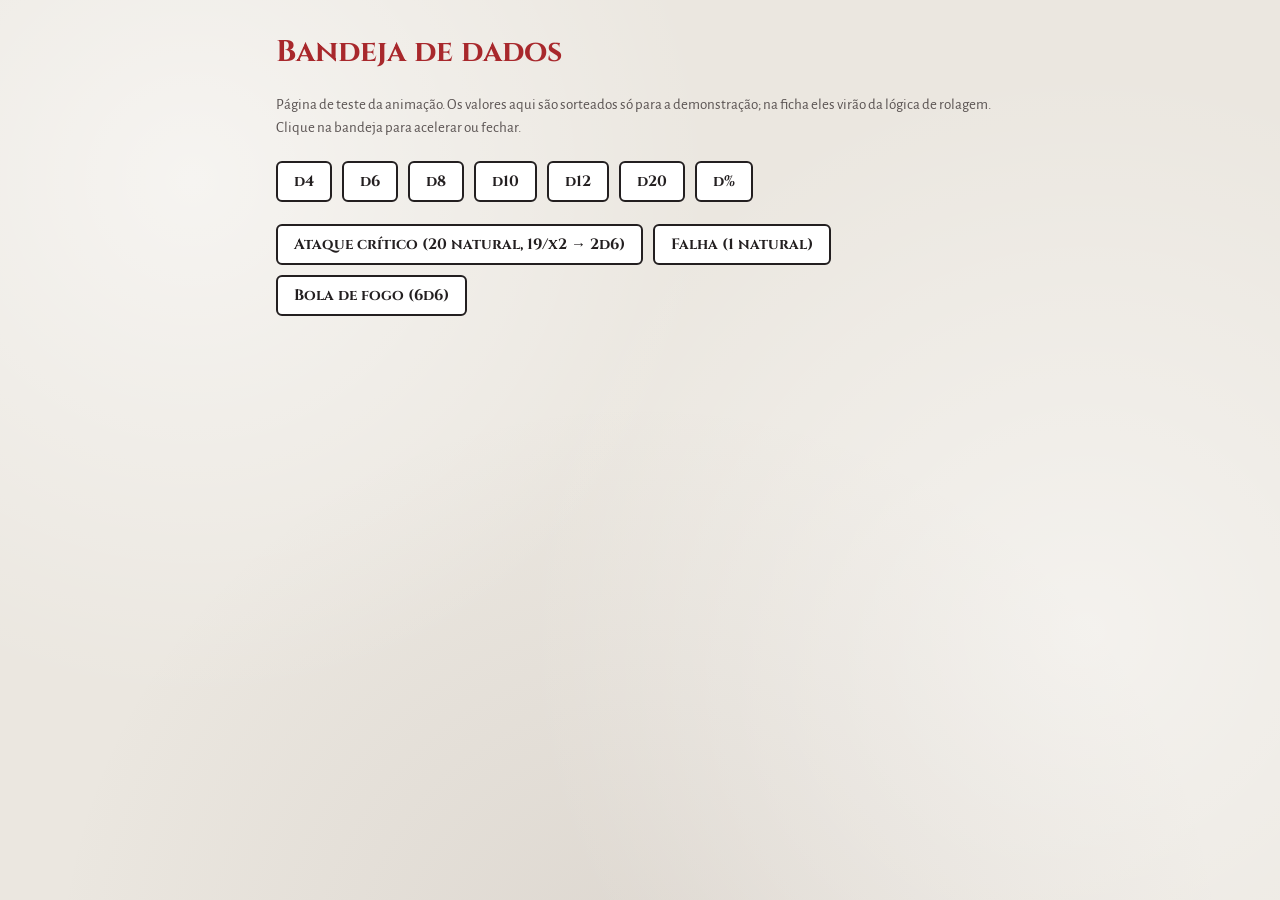
<file: demo-dados.html>
<!DOCTYPE html>
<html lang="pt-BR">
<head>
  <meta charset="UTF-8">
  <meta name="viewport" content="width=device-width, initial-scale=1.0">
  <title>Bandeja de Dados</title>
  <link rel="preconnect" href="https://fonts.googleapis.com">
  <link rel="preconnect" href="https://fonts.gstatic.com" crossorigin>
  <link href="https://fonts.googleapis.com/css2?family=Cinzel:wght@600;700;900&family=Alegreya+Sans:wght@400;500;700&display=swap" rel="stylesheet">
  <link rel="stylesheet" href="css/style.css">
  <link rel="stylesheet" href="css/dados.css">
  <script type="importmap">{ "imports": { "three": "https://cdn.jsdelivr.net/npm/three@0.160.0/build/three.module.js" } }</script>
  <style>
    .demo { max-width: 760px; margin: 0 auto; padding: 32px 16px; display: grid; gap: 22px; }
    .demo h1 { font-family: var(--fonte-titulo); color: var(--vermelho); }
    .demo p { color: var(--tinta-suave); line-height: 1.5; }
    .demo__grupo { display: flex; flex-wrap: wrap; gap: 10px; }
    .demo button {
      padding: 8px 16px; border: var(--borda); border-radius: var(--raio);
      background: var(--branco); font-family: var(--fonte-titulo); font-weight: 700; cursor: pointer;
    }
    .demo button:hover { color: var(--vermelho); }
    .demo output { font-size: 18px; font-weight: 700; min-height: 1.5em; }
  </style>
</head>
<body>
<main class="demo">
  <h1>Bandeja de dados</h1>
  <p>Página de teste da animação. Os valores aqui são sorteados só para a demonstração;
     na ficha eles virão da lógica de rolagem. Clique na bandeja para acelerar ou fechar.</p>

  <div class="demo__grupo">
    <button data-lados="4">d4</button>
    <button data-lados="6">d6</button>
    <button data-lados="8">d8</button>
    <button data-lados="10">d10</button>
    <button data-lados="12">d12</button>
    <button data-lados="20">d20</button>
    <button data-lados="100">d%</button>
  </div>
  <div class="demo__grupo">
    <button id="critico">Ataque crítico (20 natural, 19/x2 → 2d6)</button>
    <button id="falha">Falha (1 natural)</button>
    <button id="muitos">Bola de fogo (6d6)</button>
  </div>
  <output id="resultado" aria-hidden="true"></output>
</main>

<script type="module">
  import { BandejaDeDados } from './js/dados/BandejaDeDados.js';

  const bandeja = new BandejaDeDados();
  const resultado = document.querySelector('#resultado');
  const sortear = lados => 1 + Math.floor(Math.random() * lados);   // só para a demo
  const dados = (qtd, lados) => Array.from({ length: qtd }, () => ({ lados, valor: sortear(lados) }));

  async function mostrar(lista, texto) {
    resultado.textContent = '';
    await bandeja.rolar(lista);
    resultado.textContent = texto(lista);
  }
  const soma = lista => lista.reduce((s, d) => s + d.valor, 0);

  document.querySelectorAll('[data-lados]').forEach(botao => botao.addEventListener('click', () => {
    const lados = Number(botao.dataset.lados);
    mostrar(dados(1, lados), ([d]) => `${botao.textContent}: ${d.valor}`);
  }));

  document.querySelector('#critico').addEventListener('click', () => {
    const dano = dados(2, 6);
    mostrar([{ lados: 20, valor: 20, destaque: 'critico' }, ...dano],
      () => `d20 (20) + 7 = 27 — CRÍTICO! Dano: 2d6 (${dano.map(d => d.valor).join(', ')}) + 3 = ${soma(dano) + 3}`);
  });
  document.querySelector('#falha').addEventListener('click', () => {
    mostrar([{ lados: 20, valor: 1, destaque: 'falha' }], () => 'd20 (1) — falha!');
  });
  document.querySelector('#muitos').addEventListener('click', () => {
    mostrar(dados(6, 6), lista => `6d6: ${lista.map(d => d.valor).join(' + ')} = ${soma(lista)}`);
  });
</script>
</body>
</html>
</file>
<file: css/style.css>
/* ==========================================================
   Ficha T20 — estilos (somente visual; nenhuma lógica aqui)
   Organização:
   1. Tokens (cores, fontes, tamanhos)
   2. Base / reset
   3. Componentes genéricos (painel, títulos, campos)
   4. Blocos da página 1
   5. Blocos da página 2
   6. Layout desktop (grid)
   7. Responsivo (tablet / celular)
   ========================================================== */

/* 1. TOKENS ------------------------------------------------ */
:root {
  --papel: #ebe7e0;
  --papel-claro: #f6f4f0;
  --branco: #ffffff;
  --tinta: #231f20;
  --tinta-suave: #5a5352;
  --linha: #b9b2ad;
  --vermelho: #a8282c;
  --vermelho-escuro: #7d1a1e;
  --foco: #d9363c;

  --fonte-titulo: "Cinzel", "Times New Roman", serif;
  --fonte-texto: "Alegreya Sans", "Segoe UI", system-ui, sans-serif;

  --borda: 2.5px solid var(--tinta);
  --raio: 6px;
  --gap: 14px;

  /* Contorno "rasgado" das pinceladas vermelhas */
  --pincel: polygon(0.0% 10%, 2.5% 5%, 5.0% 20%, 7.5% 2%, 10.0% 16%, 12.5% 11%, 15.0% 2%, 17.5% 15%, 20.0% 1%, 22.5% 13%, 25.0% 2%, 27.5% 3%, 30.0% 13%, 32.5% 25%, 35.0% 4%, 37.5% 7%, 40.0% 19%, 42.5% 28%, 45.0% 17%, 47.5% 12%, 50.0% 29%, 52.5% 1%, 55.0% 26%, 57.5% 9%, 60.0% 4%, 62.5% 4%, 65.0% 9%, 67.5% 24%, 70.0% 5%, 72.5% 17%, 75.0% 19%, 77.5% 11%, 80.0% 16%, 82.5% 2%, 85.0% 2%, 87.5% 6%, 90.0% 20%, 92.5% 13%, 95.0% 9%, 97.5% 18%, 100.0% 14%, 100.0% 79%, 97.5% 94%, 95.0% 91%, 92.5% 77%, 90.0% 87%, 87.5% 86%, 85.0% 96%, 82.5% 92%, 80.0% 79%, 77.5% 99%, 75.0% 74%, 72.5% 83%, 70.0% 93%, 67.5% 75%, 65.0% 85%, 62.5% 71%, 60.0% 90%, 57.5% 93%, 55.0% 87%, 52.5% 96%, 50.0% 79%, 47.5% 91%, 45.0% 88%, 42.5% 87%, 40.0% 84%, 37.5% 95%, 35.0% 98%, 32.5% 84%, 30.0% 90%, 27.5% 72%, 25.0% 91%, 22.5% 89%, 20.0% 100%, 17.5% 95%, 15.0% 79%, 12.5% 82%, 10.0% 90%, 7.5% 71%, 5.0% 84%, 2.5% 75%, 0.0% 74%);
}

/* 2. BASE -------------------------------------------------- */
*, *::before, *::after { box-sizing: border-box; }

html { -webkit-text-size-adjust: 100%; }
@media (prefers-reduced-motion: no-preference) { html { scroll-behavior: smooth; } }

body {
  margin: 0;
  font-family: var(--fonte-texto);
  font-size: 15px;
  color: var(--tinta);
  background-color: var(--papel);
  background-image:
    radial-gradient(circle at 15% 20%, rgba(255,255,255,.55), transparent 40%),
    radial-gradient(circle at 85% 70%, rgba(255,255,255,.45), transparent 45%),
    radial-gradient(circle at 50% 110%, rgba(120,100,90,.12), transparent 50%);
  background-attachment: fixed;
}

[hidden] { display: none !important; }   /* o JS mostra/esconde avisos com o atributo hidden */
ul { list-style: none; margin: 0; padding: 0; }
h1, h2, h3, p { margin: 0; }

input, select, textarea, button, output {
  font: inherit;
  color: inherit;
}

input, select, textarea {
  min-width: 0;
  border: 0;
  background: transparent;
  border-radius: 0;
}

input[type="number"] { -moz-appearance: textfield; appearance: textfield; text-align: center; }
input[type="number"]::-webkit-inner-spin-button,
input[type="number"]::-webkit-outer-spin-button { -webkit-appearance: none; margin: 0; }

input[type="checkbox"] {
  width: 16px; height: 16px;
  margin: 0;
  accent-color: var(--vermelho);
  cursor: pointer;
}

select {
  cursor: pointer;
  padding: 0 2px;
}

textarea {
  display: block;
  width: 100%;
  resize: vertical;
  padding: 8px 10px;
  line-height: 1.5;
  /* linhas pautadas como no papel */
  background-image: repeating-linear-gradient(to bottom, transparent 0 calc(1.5em - 1px), var(--linha) calc(1.5em - 1px) 1.5em);
  background-position: 0 8px;
  background-attachment: local;
}

:focus-visible { outline: 2px solid var(--foco); outline-offset: 1px; }
input:focus, select:focus, textarea:focus { background-color: rgba(168, 40, 44, .06); }

/* 3. COMPONENTES GENÉRICOS -------------------------------- */
.ficha {
  max-width: 1240px;
  margin: 0 auto;
  padding: 24px 20px 40px;
  display: grid;
  gap: 32px;
}

.pagina {
  isolation: isolate;               /* mantém as pinceladas vermelhas atrás dos painéis */
  display: grid;
  gap: var(--gap);
  padding: 28px;
  background: var(--papel-claro);
  border-radius: 4px;
  box-shadow: 0 1px 2px rgba(0,0,0,.08), 0 8px 30px rgba(60,40,30,.12);
}

.painel {
  position: relative;
  background: var(--branco);
  border: var(--borda);
  border-radius: var(--raio);
  padding: 10px 12px;
}

/* Pincelada vermelha que "vaza" por baixo do painel */
.faixa { position: relative; }
.faixa::after {
  content: "";
  position: absolute;
  left: -6px; right: -6px; bottom: -9px;
  height: 16px;
  background: var(--vermelho);
  clip-path: var(--pincel);
  z-index: -1;
}

.painel__titulo {
  font-family: var(--fonte-titulo);
  font-weight: 700;
  font-size: 14px;
  letter-spacing: .06em;
  text-transform: uppercase;
  white-space: nowrap;
}
.painel__titulo--centro { text-align: center; margin-bottom: 4px; }

/* Título em "aba" sobre a borda superior (Equipamento, Magias, Anotações) */
.painel__titulo--aba {
  position: absolute;
  top: 0; left: 50%;
  transform: translate(-50%, -55%);
  background: var(--branco);
  border: var(--borda);
  border-radius: 4px;
  padding: 2px 18px;
  font-size: 15px;
}
.painel:has(> .painel__titulo--aba)::before {   /* pincelada atrás da aba */
  content: "";
  position: absolute;
  top: -9px; left: 50%;
  width: min(320px, 80%);
  transform: translateX(-50%);
  height: 12px;
  background: var(--vermelho);
  clip-path: var(--pincel);
  z-index: -1;
}
.painel:has(.painel__titulo--aba) { padding-top: 22px; margin-top: 12px; }

.mini-rotulo {
  display: block;
  font-size: 11.5px;
  line-height: 1.15;
  color: var(--tinta-suave);
  text-align: center;
}

.sinal { color: var(--tinta-suave); text-align: center; font-size: 13px; }

/* Valores calculados pelo JS (somente leitura) */
.campo-calc {
  display: inline-block;
  min-width: 2.2em;
  text-align: center;
  font-variant-numeric: tabular-nums;
}

/* Botões de rolagem: parecem texto, mas são clicáveis */
.btn-rolar {
  border: 0;
  background: none;
  padding: 0;
  cursor: pointer;
  text-align: left;
  transition: color .15s;
}
.btn-rolar:hover { color: var(--vermelho); }
.btn-icone {
  width: 30px; height: 30px;
  display: grid; place-items: center;
  border-radius: 50%;
  font-size: 16px;
  filter: grayscale(1);
  transition: filter .15s, background .15s;
}
.btn-icone:hover { filter: none; background: rgba(168,40,44,.08); }

/* Janela flutuante (popover nativo do HTML: abre e fecha sem JS) */
.janela {
  width: min(320px, calc(100vw - 32px));
  padding: 18px 18px 14px;
  border: var(--borda);
  border-radius: var(--raio);
  background: var(--branco);
  color: var(--tinta);
  box-shadow: 0 10px 40px rgba(35,31,32,.25);
}
.janela:popover-open { display: grid; gap: 12px; }
.janela::backdrop { background: rgba(35,31,32,.25); }
.janela__titulo {
  margin: 0;
  font-family: var(--fonte-titulo);
  font-size: 15px;
  letter-spacing: .06em;
  text-transform: uppercase;
}
.janela__campo { display: grid; gap: 3px; }
.janela__campo .mini-rotulo { text-align: left; }
.janela__campo select {
  width: 100%;
  padding: 6px 8px;
  border: 2px solid var(--tinta);
  border-radius: 4px;
  background: var(--branco);
}
.janela__opcao { display: flex; align-items: center; gap: 8px; cursor: pointer; }
.janela__dica { font-size: 12.5px; color: var(--tinta-suave); line-height: 1.35; }
.janela__ok, .adicionar__botao {
  justify-self: end;
  padding: 5px 18px;
  border: 0;
  border-radius: 4px;
  background: var(--vermelho);
  color: var(--branco);
  font-family: var(--fonte-titulo);
  font-weight: 700;
  letter-spacing: .06em;
  cursor: pointer;
}
.janela__ok:hover, .adicionar__botao:hover { background: var(--vermelho-escuro); }

/* Lista vazia: mostra a dica de data-vazio (o JS só insere os itens) */
[data-vazio]:empty::before {
  content: attr(data-vazio);
  display: block;
  padding: 6px 2px;
  font-size: 12.5px;
  font-style: italic;
  color: var(--tinta-suave);
}

/* Escolher + Adicionar (Efeitos, Poderes) */
.adicionar { display: flex; gap: 6px; min-width: 0; }
.adicionar__escolha {
  flex: 1;
  min-width: 0;
  padding: 4px 8px;
  border: 2px solid var(--tinta);
  border-radius: 4px;
  background-color: var(--branco);
  font-size: 13.5px;
}
.adicionar__botao { padding: 4px 12px; font-size: 12px; text-transform: uppercase; }

/* Etiquetas removíveis (efeitos acumulados) */
.etiquetas { display: flex; flex-wrap: wrap; gap: 6px; }
.etiqueta {
  display: inline-flex;
  align-items: center;
  gap: 6px;
  padding: 3px 4px 3px 10px;
  border: 1.5px solid var(--tinta);
  border-radius: 999px;
  background: var(--papel-claro);
  font-size: 13.5px;
  line-height: 1.2;
}
.etiqueta__remover {
  flex: none;
  width: 20px; height: 20px;
  display: grid; place-items: center;
  padding: 0;
  border: 0;
  border-radius: 50%;
  background: none;
  color: var(--tinta-suave);
  font-size: 16px;
  line-height: 1;
  cursor: pointer;
}
.etiqueta__remover:hover { background: rgba(168,40,44,.12); color: var(--vermelho); }

/* Linhas de tabela (Ataques, Magias) */
.tabela-cabecalho {
  display: grid;
  align-items: end;
  gap: 6px;
  font-size: 11.5px;
  color: var(--tinta-suave);
  text-align: center;
  padding-bottom: 2px;
}
.linha-tabela { display: grid; gap: 6px; align-items: end; }
.celula { display: block; min-width: 0; }
.celula input, .celula select, .celula output {
  display: block;
  width: 100%;
  padding: 6px 4px 3px;
  border-bottom: 1px solid var(--linha);
}
/* Valores vindos dos dados (ex.: magias): uma linha; o JS põe o texto completo em title */
.celula output {
  min-height: calc(1.25em + 10px);
  line-height: 1.25;
  white-space: nowrap;
  overflow: hidden;
  text-overflow: ellipsis;
}

/* 4. PÁGINA 1 ---------------------------------------------- */

/* Identificação */
.identificacao { display: grid; gap: 12px; }
.identificacao__topo {
  display: grid;
  grid-template-columns: 1.4fr 1fr auto;
  gap: 14px;
  align-items: end;
}
.identificacao__titulo {
  font-family: var(--fonte-titulo);
  font-weight: 900;
  font-size: 40px;
  line-height: 1;
  color: var(--vermelho);
  letter-spacing: .02em;
  text-transform: uppercase;
  text-shadow: 1px 1px 0 var(--tinta), 2px 2px 0 rgba(0,0,0,.12);
  white-space: nowrap;
}
.identificacao__titulo span { font-size: .6em; vertical-align: super; margin-left: 2px; }

.identificacao__linha {
  display: grid;
  grid-template-columns: 1fr 1fr 1.3fr 1fr;
  gap: 12px;
}

.campo { display: flex; flex-direction: column; gap: 3px; min-width: 0; }
.campo input, .campo select {
  width: 100%;
  background-color: var(--branco);
  border: 2px solid var(--tinta);
  border-radius: 4px;
  padding: 6px 8px;
}
/* Listas suspensas da identificação (Raça, Origem, Classe, Divindade) */
.campo select {
  appearance: none;
  padding-right: 28px;
  text-overflow: ellipsis;
  background-image: url("data:image/svg+xml,%3Csvg xmlns='http://www.w3.org/2000/svg' viewBox='0 0 12 8'%3E%3Cpath d='M1 1.5l5 5 5-5' fill='none' stroke='%23a8282c' stroke-width='2'/%3E%3C/svg%3E");
  background-repeat: no-repeat;
  background-position: right 9px center;
  background-size: 12px 8px;
}
.campo select:disabled { color: var(--tinta-suave); background-color: var(--papel-claro); cursor: not-allowed; }
.campo__rotulo {
  font-size: 12px;
  letter-spacing: .08em;
  text-transform: uppercase;
  color: var(--tinta-suave);
  padding-left: 4px;
}
.campo__rodape { display: flex; align-items: baseline; justify-content: space-between; gap: 8px; }
/* Aviso de escolha pendente (ex.: benefícios da origem); leva até a lista */
.campo__aviso {
  font-size: 11.5px;
  font-weight: 700;
  color: var(--vermelho);
  white-space: nowrap;
}
.campo__aviso::before { content: "● " / ""; font-size: .8em; }
.campo__aviso:hover { color: var(--vermelho-escuro); }
.campo--destaque input {
  font-family: var(--fonte-titulo);
  font-weight: 700;
  font-size: 22px;
  padding: 8px 12px;
  border-width: 2.5px;
}
.campo--personagem { position: relative; }
.campo--personagem .campo__rotulo {
  font-family: var(--fonte-titulo);
  font-weight: 700;
  color: var(--tinta);
}
.campo--personagem::after {        /* pincelada sob o nome */
  content: "";
  position: absolute;
  left: 0; right: -14px; bottom: 0;
  height: 22px;
  background: var(--vermelho);
  clip-path: var(--pincel);
  z-index: -1;
}
.campo--personagem .campo__rotulo { color: var(--branco); position: relative; }

.campo__grupo {
  display: grid;
  grid-template-columns: 1fr 52px;
  background: var(--branco);
  border: 2px solid var(--tinta);
  border-radius: 4px;
}
.campo__grupo input, .campo__grupo select { border: 0; border-radius: 0; }
.campo__grupo select + input { border-left: 1px solid var(--linha); text-align: center; color: var(--vermelho-escuro); font-weight: 700; }

/* Atributos */
.atributos {
  display: grid;
  grid-template-columns: repeat(6, 1fr);
  gap: 12px;
  padding: 12px 0 6px;
}
.atributos::after {                 /* faixa vermelha atravessando os atributos */
  left: 0; right: 0;
  top: 32%; bottom: auto;
  height: 38%;
}
.atributo {
  position: relative;
  display: flex;
  flex-direction: column;
  align-items: center;
  background: var(--branco);
  border: var(--borda);
  border-radius: 10px 10px 18px 18px;
  padding: 18px 6px 24px;
  margin-bottom: 14px;
}
.atributo__nome {
  position: absolute;
  top: 0; left: 50%;
  transform: translate(-50%, -50%);
  background: var(--branco);
  border: 2px solid var(--tinta);
  border-radius: 4px;
  padding: 0 10px;
  font-family: var(--fonte-titulo);
  font-weight: 700;
  font-size: 14px;
  letter-spacing: .05em;
}
.atributo__mod {
  font-family: var(--fonte-titulo);
  font-weight: 900;
  font-size: 34px;
  line-height: 1.1;
}
.atributo__valor {
  position: absolute;
  bottom: 0; left: 50%;
  transform: translate(-50%, 50%);
  width: 52px; height: 34px;
  background: var(--branco);
  border: 2px solid var(--tinta);
  border-radius: 50%;
  font-size: 17px;
  font-weight: 500;
}

/* Pontos de Vida / Mana */
.recursos {
  display: grid;
  grid-template-columns: 1fr 1fr;
  gap: var(--gap);
}
.recursos::after { display: none; }
.recurso {
  position: relative;
  display: grid;
  grid-template-columns: 74px 1fr;
  gap: 8px;
  background: var(--branco);
  border: var(--borda);
  border-radius: var(--raio);
  padding: 22px 10px 8px;
}
.recurso::after {
  content: "";
  position: absolute;
  left: -6px; right: -6px; bottom: -9px;
  height: 16px;
  background: var(--vermelho);
  clip-path: var(--pincel);
  z-index: -1;
}
.recurso__titulo {
  position: absolute;
  top: 0; left: 92px;
  transform: translateY(-50%);
  background: var(--branco);
  border: 2px solid var(--tinta);
  border-radius: 4px;
  padding: 0 10px;
  font-family: var(--fonte-titulo);
  font-size: 13px;
  font-weight: 700;
  letter-spacing: .05em;
  text-transform: uppercase;
  white-space: nowrap;
}
.recurso label { display: flex; flex-direction: column; gap: 2px; }
.recurso label span { font-size: 11.5px; color: var(--tinta-suave); text-align: center; }
.recurso input {
  width: 100%;
  height: 54px;
  border: 1.5px solid var(--tinta);
  border-radius: 4px;
  font-family: var(--fonte-titulo);
  font-size: 26px;
  font-weight: 700;
}
.recurso__atual input { color: var(--vermelho-escuro); }

/* Efeitos ativos */
.efeitos { display: grid; gap: 8px; }
.efeitos__topo { display: flex; flex-wrap: wrap; align-items: center; gap: 8px 14px; }
.efeitos__topo .painel__titulo { font-size: 15px; }
.efeitos__topo .adicionar { flex: 1 1 260px; max-width: 420px; margin-left: auto; }
.efeito__resumo { font-size: 11.5px; color: var(--tinta-suave); }
.efeito__resumo:empty { display: none; }
/* Bônus e penalidades: cor + símbolo (não depende só da cor) */
.efeito[data-tipo="bonus"] { background: var(--branco); }
.efeito[data-tipo="bonus"] .efeito__nome::before { content: "▲ " / ""; font-size: .75em; }
.efeito[data-tipo="penalidade"] { border-color: var(--vermelho); background: rgba(168,40,44,.07); }
.efeito[data-tipo="penalidade"] .efeito__nome { color: var(--vermelho-escuro); }
.efeito[data-tipo="penalidade"] .efeito__nome::before { content: "▼ " / ""; font-size: .75em; }

/* Ataques */
.ataques { display: flex; flex-direction: column; }
.ataques__cabecalho,
.ataque {
  grid-template-columns: 2fr 1fr 1.3fr .8fr .8fr .9fr 30px;
}
.ataques__cabecalho .painel__titulo { text-align: left; color: var(--tinta); font-size: 15px; }
.ataques__lista { display: grid; gap: 2px; align-content: start; flex: 1; }

/* Dano: só os dados no campo + botão que abre a janela do modificador */
.dano {
  display: grid;
  grid-template-columns: minmax(0, 1fr) auto;
  align-items: end;
  gap: 4px;
  border-bottom: 1px solid var(--linha);
}
.dano .ataque__dano { border-bottom: 0; }
.dano__mod {
  margin-bottom: 3px;
  padding: 1px 7px;
  border: 1px solid var(--linha);
  border-radius: 10px;
  background: var(--papel-claro);
  color: var(--vermelho-escuro);
  font-size: 12px;
  font-weight: 700;
  line-height: 1.3;
  white-space: nowrap;
  cursor: pointer;
  transition: border-color .15s;
}
.dano__mod:hover { border-color: var(--vermelho); }
/* O rótulo do botão espelha o atributo escolhido na janela */
.ataque:has(.ataque__dano-atributo [value="for"]:checked) .dano__mod::before { content: "+For"; }
.ataque:has(.ataque__dano-atributo [value="des"]:checked) .dano__mod::before { content: "+Des"; }
.ataque:has(.ataque__dano-atributo [value="con"]:checked) .dano__mod::before { content: "+Con"; }
.ataque:has(.ataque__dano-atributo [value="int"]:checked) .dano__mod::before { content: "+Int"; }
.ataque:has(.ataque__dano-atributo [value="sab"]:checked) .dano__mod::before { content: "+Sab"; }
.ataque:has(.ataque__dano-atributo [value="car"]:checked) .dano__mod::before { content: "+Car"; }
.ataque:has(.ataque__dano-usar:not(:checked)) .dano__mod { color: var(--tinta-suave); text-decoration: line-through; }

/* Defesa */
.defesa {
  display: flex;
  align-items: stretch;
  gap: 0;
  background: var(--branco);
  border: var(--borda);
  border-radius: var(--raio);
}
.defesa__escudo {
  flex: 0 0 104px;
  position: relative;
  display: flex;
  flex-direction: column;
  align-items: center;
  justify-content: center;
  padding: 10px 6px 20px;
  background: var(--vermelho);
  color: var(--tinta);
  clip-path: polygon(0 0, 100% 0, 100% 62%, 50% 100%, 0 62%);
  margin: -2px 0 -2px -2px;
  border-top-left-radius: var(--raio);
}
.defesa__escudo::before {            /* interior branco do escudo */
  content: "";
  position: absolute;
  inset: 6px 10px 12px;
  background: var(--branco);
  clip-path: polygon(0 0, 100% 0, 100% 60%, 50% 100%, 0 60%);
  z-index: 0;
}
.defesa__titulo, .defesa__total { position: relative; z-index: 1; }
.defesa__titulo { font-family: var(--fonte-titulo); font-weight: 700; font-size: 13px; letter-spacing: .05em; text-transform: uppercase; }
.defesa__total { font-family: var(--fonte-titulo); font-weight: 900; font-size: 38px; line-height: 1.05; }

.defesa__conta {
  flex: 1;
  display: grid;
  grid-template-columns: auto 1fr;
  grid-template-rows: 1fr auto;
  align-items: center;
  column-gap: 10px;
  padding: 8px 12px 8px 10px;
  min-width: 0;
}
.defesa__base {
  grid-row: 1 / 3;
  font-family: var(--fonte-titulo);
  font-weight: 700;
  font-size: 18px;
  border: 2px solid var(--tinta);
  border-radius: 50%;
  width: 46px; height: 46px;
  display: grid; place-items: center;
}
.defesa__termos {
  display: grid;
  grid-template-columns: 1.3fr auto 1fr auto 1fr auto 1fr;
  align-items: end;
  gap: 4px;
}
.defesa__termo { display: flex; flex-direction: column; align-items: center; gap: 2px; min-width: 0; }
.defesa__termo .mini-rotulo { display: flex; align-items: center; gap: 4px; justify-content: center; }
.defesa__termo input[type="number"], .defesa__termo output, .defesa__termo select {
  width: 100%;
  text-align: center;
  border-bottom: 1px solid var(--linha);
  padding: 3px 0;
}
.defesa__termos .sinal { padding-bottom: 4px; }
.defesa__penalidade {
  display: flex;
  justify-content: flex-end;
  align-items: center;
  gap: 10px;
  margin-top: 6px;
}
.defesa__penalidade output { border-bottom: 1px solid var(--linha); min-width: 70px; }

/* Proficiências */
.proficiencias { display: flex; flex-direction: column; }
.proficiencias textarea { flex: 1; min-height: 110px; }

/* Armadura & Escudo */
.equipamento-defesa__cabecalho,
.protecao { display: grid; grid-template-columns: 1fr 76px 76px; gap: 8px; }
.equipamento-defesa__cabecalho .painel__titulo { text-align: left; color: var(--tinta); font-size: 12.5px; }
.protecao { margin-top: 6px; }
.protecao input { border-bottom: 1px solid var(--linha); padding: 5px 4px 3px; width: 100%; }
.protecao input::placeholder { color: #a9a29e; }

/* Tamanho */
.tamanho {
  display: flex;
  align-items: center;
  gap: 8px;
  flex-wrap: wrap;
}
.tamanho .painel__titulo { font-size: 12.5px; }
.tamanho select {
  flex: 1;
  font-size: 18px;
  border-bottom: 1px solid var(--linha);
  min-width: 90px;
}
.tamanho__mods {
  display: flex;
  align-items: center;
  gap: 6px;
  border: 2px solid var(--tinta);
  border-radius: 10px;
  padding: 4px 12px;
  font-size: 18px;
}

/* XP / Deslocamento */
.linha-simples label { display: flex; align-items: center; gap: 10px; }
.linha-simples .painel__titulo { font-size: 12.5px; }
.linha-simples input { flex: 1; border-bottom: 1px solid var(--linha); padding: 4px; text-align: left; }

/* Perícias */
.pericias { padding: 10px 10px 6px; }
.pericias__cabecalho,
.pericia {
  display: grid;
  grid-template-columns: 18px minmax(0, 1fr) 38px 10px 30px 10px 54px 10px 30px 10px 36px;
  align-items: center;
  column-gap: 2px;
}
.pericias__cabecalho {
  font-size: 10.5px;
  line-height: 1.1;
  color: var(--tinta-suave);
  text-align: center;
  align-items: end;
  padding-bottom: 6px;
}
.pericias__cabecalho .painel__titulo {
  grid-column: 1 / 3;
  text-align: left;
  font-size: 18px;
  color: var(--tinta);
}
.pericia { padding: 2px 0; border-bottom: 1px dotted rgba(0,0,0,.08); }
.pericia__nome {
  display: flex;
  align-items: baseline;
  gap: 1px;
  padding-left: 4px;
  font-variant: small-caps;
  font-size: 15px;
  letter-spacing: .02em;
  min-width: 0;
  white-space: nowrap;
}
.pericia__nome--oficio { gap: 4px; }
.pericia__especialidade {
  flex: 1;
  min-width: 30px;
  font-size: 12.5px;
  border-bottom: 1px solid var(--linha);
  font-variant: normal;
}
.marca { color: var(--vermelho); font-size: 10px; }
.pericia__total {
  border: 2px solid var(--tinta);
  border-radius: 7px;
  font-weight: 700;
  font-size: 15px;
  min-width: 0;
  padding: 1px 0;
}
.pericia__meio-nivel, .pericia__treino { min-width: 0; border-bottom: 1px solid var(--linha); }
.pericia__atributo { font-size: 13.5px; border-bottom: 1px solid var(--linha); width: 100%; }
.pericia__outros { width: 100%; border-bottom: 1px solid var(--linha); padding: 1px 0; }
.pericia:has(.pericia__treinada:checked) .pericia__nome { font-weight: 700; }
.pericias__legenda {
  display: flex;
  justify-content: flex-end;
  gap: 14px;
  font-size: 11px;
  font-style: italic;
  color: var(--tinta-suave);
  margin-top: 6px;
}

/* Equipamento */
.equipamento__colunas { display: grid; grid-template-columns: 1fr 1fr; gap: 28px; }
.equipamento__cabecalho,
.item { display: grid; grid-template-columns: 1fr 80px; gap: 10px; }
.equipamento__cabecalho { font-size: 11.5px; color: var(--tinta-suave); }
.equipamento__cabecalho span:last-child { text-align: right; padding-right: 6px; }
.equipamento__cabecalho small { font-size: 10.5px; font-style: italic; }
.item input { border-bottom: 1px solid var(--linha); padding: 6px 4px 3px; width: 100%; }
.item__peso { text-align: right !important; padding-right: 6px !important; }
/* Item adicionado automaticamente (ex.: a armadura escolhida); data-vinculo="armadura" | "escudo" … */
.item[data-vinculo] { background: linear-gradient(to right, rgba(168,40,44,.07), transparent 70%); }
.item[data-vinculo] .item__nome { font-style: italic; }
.equipamento__aviso { font-size: 11px; color: var(--tinta-suave); margin: 12px 0 8px; line-height: 1.35; }
.equipamento__rodape {
  display: grid;
  grid-template-columns: auto auto 1fr;
  gap: 18px;
  align-items: end;
}
.carga { display: flex; flex-direction: column; align-items: center; gap: 2px; }
.carga__valores {
  display: flex; align-items: baseline; gap: 6px;
  font-size: 19px;
  border-bottom: 1px solid var(--linha);
  padding: 0 4px;
}
.carga__valores small { font-size: 11px; color: var(--tinta-suave); }
.dinheiro { display: grid; gap: 6px; }
.dinheiro label { display: grid; grid-template-columns: 34px 1fr; align-items: center; font-weight: 700; }
.dinheiro input { border-bottom: 1px solid var(--linha); text-align: left; padding: 3px 4px; }

/* 5. PÁGINA 2 ---------------------------------------------- */
.descricao, .hab-raca, .hab-classe { display: flex; flex-direction: column; }
.descricao textarea { flex: 1; }

/* Habilidades de raça, origem e classe; poderes */
.habilidades__grupo {
  display: flex;
  flex-wrap: wrap;
  align-items: center;
  gap: 6px 12px;
  margin-top: 8px;
  padding-bottom: 4px;
  border-bottom: 1.5px solid var(--tinta);
}
.habilidades__titulo {
  font-family: var(--fonte-titulo);
  font-size: 12.5px;
  font-weight: 700;
  letter-spacing: .06em;
  text-transform: uppercase;
}
.habilidades__grupo .adicionar { flex: 1 1 220px; margin-left: auto; }
.habilidades { display: grid; }
.habilidade { padding: 6px 2px; border-bottom: 1px dotted var(--linha); }
.habilidade__cabecalho { display: flex; align-items: center; gap: 8px; min-width: 0; }
.habilidade__nome { font-size: 15px; font-weight: 700; font-variant: small-caps; letter-spacing: .02em; }
.habilidade__marca {
  margin-left: auto;
  padding: 0 7px;
  border: 1px solid var(--linha);
  border-radius: 10px;
  background: var(--papel-claro);
  color: var(--vermelho-escuro);
  font-size: 11px;
  font-weight: 700;
  white-space: nowrap;
}
.habilidade__marca:empty { display: none; }
.habilidade__cabecalho .etiqueta__remover { margin-left: auto; }
.habilidade__marca:not(:empty) + .etiqueta__remover { margin-left: 0; }
.habilidade__descricao { margin-top: 2px; font-size: 13px; line-height: 1.35; color: var(--tinta-suave); }
.habilidade__descricao:empty { display: none; }
.habilidade__escolha {
  flex: 1;
  min-width: 0;
  border-bottom: 1px solid var(--tinta);
  color: var(--vermelho-escuro);
  font-weight: 700;
}
/* Escolha ainda pendente */
.habilidade--escolha:has(.habilidade__escolha option[value=""]:checked) { background: rgba(168,40,44,.06); }
/* Contador de escolhas (ex.: "1 de 2"); data-completo quando o limite foi atingido */
.contador {
  margin-left: auto;
  padding: 0 8px;
  border: 1.5px solid var(--vermelho);
  border-radius: 10px;
  color: var(--vermelho);
  font-size: 11.5px;
  font-weight: 700;
  white-space: nowrap;
}
.contador[data-completo] { border-color: var(--tinta); color: var(--tinta); }

/* Benefícios de origem: caixas de marcar */
#habilidades-origem { scroll-margin-top: 24px; }
.beneficio .habilidade__cabecalho { cursor: pointer; }
.beneficio .habilidade__nome { font-weight: 500; }
.beneficio:has(.beneficio__escolhido:checked) { background: rgba(168,40,44,.06); }
.beneficio:has(.beneficio__escolhido:checked) .habilidade__nome { font-weight: 700; }
.beneficio:has(.beneficio__escolhido:disabled:not(:checked)) { opacity: .5; }
.beneficio:has(.beneficio__escolhido:disabled) .habilidade__cabecalho { cursor: not-allowed; }
.beneficio[data-tipo="poder"] .habilidade__marca { color: var(--tinta); }

/* Habilidade de nível acima do atual (se o JS optar por mostrá-la) */
.habilidade[data-bloqueada] { opacity: .45; }

.magias__config {
  display: flex;
  flex-wrap: wrap;
  align-items: end;
  gap: 8px 18px;
  margin-bottom: 14px;
}
.magias__config label { display: flex; align-items: end; gap: 8px; }
.magias__config .mini-rotulo { font-weight: 700; color: var(--tinta); text-transform: uppercase; font-size: 11px; }
.magias__config select, .magias__config output {
  min-width: 64px;
  text-align: center;
  border-bottom: 1px solid var(--tinta);
  color: var(--vermelho-escuro);
  font-weight: 700;
  font-size: 17px;
}
.magias__formula { font-size: 11px; color: var(--tinta-suave); }
.magias__cabecalho,
.magia { grid-template-columns: 1.6fr 1fr 1fr 1fr .8fr 1fr 1fr 1.6fr; }
.magias__lista { display: grid; gap: 2px; }

.anotacoes__dica { text-align: center; font-size: 12px; color: var(--tinta-suave); margin-bottom: 4px; }
.anotacoes textarea { min-height: 220px; }

/* 6. LAYOUT DESKTOP --------------------------------------- */
.pagina--1 {
  grid-template-columns: repeat(6, minmax(0, 1fr)) minmax(400px, 430px);
  grid-template-rows: auto auto auto auto 1fr auto auto auto auto;
  grid-template-areas:
    "id   id   id   id   id   id   id"
    "atr  atr  atr  atr  atr  atr  per"
    "rec  rec  rec  rec  rec  rec  per"
    "efe  efe  efe  efe  efe  efe  per"
    "atq  atq  atq  atq  atq  atq  per"
    "def  def  def  def  prof prof per"
    "arm  arm  arm  arm  tam  tam  per"
    "xp   xp   xp   des  des  des  per"
    "eq   eq   eq   eq   eq   eq   eq";
  column-gap: 18px;
  row-gap: 18px;
}
.identificacao       { grid-area: id; }
.atributos           { grid-area: atr; }
.recursos            { grid-area: rec; }
.efeitos             { grid-area: efe; }
.ataques             { grid-area: atq; }
.defesa              { grid-area: def; }
.proficiencias       { grid-area: prof; }
.equipamento-defesa  { grid-area: arm; }
.tamanho             { grid-area: tam; }
.xp                  { grid-area: xp; }
.deslocamento        { grid-area: des; }
.pericias            { grid-area: per; }
.equipamento         { grid-area: eq; }

.pagina--2 {
  grid-template-columns: minmax(0, 1fr) minmax(0, 1.65fr);
  grid-template-rows: auto auto 1fr auto;
  grid-template-areas:
    "desc   mag"
    "raca   mag"
    "classe mag"
    "classe anot";
  column-gap: 20px;
  row-gap: 22px;
}
.descricao  { grid-area: desc; }
.hab-raca   { grid-area: raca; }
.hab-classe { grid-area: classe; }
.magias     { grid-area: mag; }
.anotacoes  { grid-area: anot; }

/* 7. RESPONSIVO ------------------------------------------- */

/* Tablet: perícias saem da lateral e ganham 2 colunas */
@media (max-width: 1100px) {
  .pagina--1 {
    grid-template-columns: repeat(6, minmax(0, 1fr));
    grid-template-rows: auto;
    grid-template-areas:
      "id   id   id   id   id   id"
      "atr  atr  atr  atr  atr  atr"
      "rec  rec  rec  rec  rec  rec"
      "efe  efe  efe  efe  efe  efe"
      "def  def  def  def  prof prof"
      "atq  atq  atq  atq  atq  atq"
      "arm  arm  arm  arm  tam  tam"
      "xp   xp   xp   des  des  des"
      "per  per  per  per  per  per"
      "eq   eq   eq   eq   eq   eq";
  }
  .pericias__lista { columns: 2; column-gap: 26px; }
  .pericia { break-inside: avoid; }
  .pericias__cabecalho { display: none; }          /* cabeçalho não acompanha 2 colunas */
  .pericias::before {
    content: "Perícias";
    display: block;
    font-family: var(--fonte-titulo);
    font-weight: 700;
    font-size: 18px;
    letter-spacing: .06em;
    text-transform: uppercase;
    margin-bottom: 6px;
  }
  .identificacao__titulo { font-size: 32px; }
}

@media (max-width: 860px) {
  .pagina { padding: 22px 16px; }
  .pericias__lista { columns: 1; }
  .pericias__cabecalho { display: grid; }
  .pericias::before { display: none; }

  .identificacao__topo { grid-template-columns: 1fr 1fr; }
  .identificacao__titulo { grid-column: 1 / -1; grid-row: 1; text-align: center; }
  .identificacao__linha { grid-template-columns: 1fr 1fr; }

  .pagina--2 {
    grid-template-columns: minmax(0, 1fr);
    grid-template-rows: auto;
    grid-template-areas: "desc" "raca" "classe" "mag" "anot";
  }

  /* Tabelas viram "cartões" com rótulo em cada campo */
  .ataques__cabecalho span, .magias__cabecalho { display: none; }
  .ataques__lista, .magias__lista { gap: 10px; }
  .ataque, .magia {
    grid-template-columns: repeat(6, minmax(0, 1fr));
    padding: 8px;
    border: 1px solid var(--linha);
    border-radius: 6px;
    background: #fbfaf8;
  }
  .magia .celula output { white-space: normal; }   /* no cartão, o texto quebra em vez de cortar */
  .celula::before {
    content: attr(data-rotulo);
    display: block;
    font-size: 10.5px;
    color: var(--tinta-suave);
    text-transform: uppercase;
    letter-spacing: .04em;
  }
  .ataque .celula--nome { grid-column: 1 / 6; }
  .ataque .ataque__rolar { grid-column: 6; justify-self: end; }
  .ataque .celula--teste, .ataque .celula--dano { grid-column: span 3; }
  .ataque .celula--critico, .ataque .celula--tipo, .ataque .celula--alcance { grid-column: span 2; }

  .magia .celula--nome { grid-column: 1 / -1; }
  .magia .celula--escola, .magia .celula--execucao, .magia .celula--alcance { grid-column: span 2; }
  .magia .celula--area, .magia .celula--duracao, .magia .celula--resistencia { grid-column: span 2; }
  .magia .celula--efeito { grid-column: 1 / -1; }

  .equipamento__colunas { grid-template-columns: 1fr; gap: 0; }
  .equipamento__coluna + .equipamento__coluna .equipamento__cabecalho { display: none; }
}

/* Celular */
@media (max-width: 640px) {
  body { font-size: 14px; }
  .ficha { padding: 12px 8px 28px; gap: 20px; }
  .pagina { padding: 18px 12px; row-gap: 20px; }

  .pagina--1 {
    grid-template-columns: minmax(0, 1fr);
    grid-template-areas: "id" "atr" "rec" "efe" "def" "atq" "arm" "tam" "xp" "des" "prof" "per" "eq";
  }

  .identificacao__titulo { font-size: 28px; }
  .identificacao__topo, .identificacao__linha { grid-template-columns: 1fr 1fr; gap: 10px; }
  .campo--personagem { grid-column: 1 / -1; }
  .campo--jogador { grid-column: 1 / -1; }

  .atributos { grid-template-columns: repeat(3, 1fr); row-gap: 26px; }
  .atributos::after { top: 14%; height: 72%; }

  .recursos { grid-template-columns: 1fr; row-gap: 26px; }

  .defesa { flex-direction: column; }
  .defesa__escudo {
    flex-basis: auto;
    flex-direction: row;
    gap: 14px;
    clip-path: none;
    margin: -2px -2px 0;
    border-radius: var(--raio) var(--raio) 0 0;
    padding: 8px;
  }
  .defesa__escudo::before { inset: 4px; clip-path: none; border-radius: 3px; }
  .defesa__conta { grid-template-columns: 1fr; padding: 10px; row-gap: 8px; }
  .defesa__base { grid-row: auto; justify-self: center; }
  .defesa__termos { grid-template-columns: 1.3fr auto 1fr auto 1fr auto 1fr; }
  .defesa__penalidade { justify-content: space-between; }

  /* Perícias compactas */
  .pericias { padding: 10px 6px 6px; }
  .pericias__cabecalho,
  .pericia { grid-template-columns: 18px minmax(0, 1fr) 34px 0 26px 0 46px 0 26px 0 32px; column-gap: 3px; }
  .pericia .sinal, .pericias__cabecalho span:empty { visibility: hidden; font-size: 0; }
  .pericia__nome { font-size: 14px; }
  .pericia__atributo { font-size: 12.5px; }
  .pericias__cabecalho { font-size: 9.5px; }
  .pericias__cabecalho .painel__titulo { font-size: 16px; }

  .equipamento__rodape { grid-template-columns: 1fr 1fr; }
  .dinheiro { grid-column: 1 / -1; grid-template-columns: 1fr 1fr; gap: 14px; }

}
</file>
<file: css/dados.css>
/* ==========================================================
   Bandeja de dados — camada sobre a página onde os dados rolam.
   Usa os tokens da ficha quando existem (com cores reserva),
   para poder ser reaproveitada em fichas de outros sistemas.
   ========================================================== */

.bandeja-dados {
  position: fixed;
  inset: 0;
  z-index: 1000;
  display: grid;
  place-items: center;
  pointer-events: none;
  opacity: 0;
  transition: opacity .25s ease;
  background: radial-gradient(ellipse at center, rgba(35,31,32,.08), rgba(35,31,32,.32));
}
.bandeja-dados--visivel { opacity: 1; pointer-events: auto; cursor: pointer; }

.bandeja-dados__canvas {
  position: absolute;
  inset: 0;
  width: 100%;
  height: 100%;
}

/* Texto só para leitores de tela */
.bandeja-dados__anuncio {
  position: absolute;
  width: 1px; height: 1px;
  overflow: hidden;
  clip-path: inset(50%);
  white-space: nowrap;
}

/* ---- Versão 2D (reduzir movimento / sem WebGL) ---- */
.bandeja-dados__lista {
  display: flex;
  flex-wrap: wrap;
  justify-content: center;
  gap: 14px;
  max-width: min(720px, calc(100vw - 32px));
}
.dado-2d {
  display: grid;
  place-items: center;
  align-content: center;
  width: 76px; height: 76px;
  background: var(--vermelho, #a8282c);
  color: var(--papel-claro, #f6f4f0);
  border: 2px solid var(--vermelho-escuro, #7d1a1e);
  border-radius: 12px;
  box-shadow: 0 6px 18px rgba(0,0,0,.25);
  animation: dado-2d-surgir .35s cubic-bezier(.2, 1.4, .4, 1) both;
}
.dado-2d--d20, .dado-2d--d12, .dado-2d--d10, .dado-2d--d100 { border-radius: 50%; }
.dado-2d--d4 { clip-path: polygon(50% 0, 100% 92%, 0 92%); border-radius: 0; padding-top: 18px; }
.dado-2d__valor {
  font-family: var(--fonte-titulo, "Cinzel", serif);
  font-weight: 700;
  font-size: 28px;
  line-height: 1;
}
.dado-2d__tipo { font-size: 11px; letter-spacing: .06em; opacity: .85; }
.dado-2d--critico { box-shadow: 0 0 0 4px var(--foco, #d9363c), 0 0 26px var(--foco, #d9363c); }
.dado-2d--falha { background: #6b6461; border-color: #4a4443; }

@keyframes dado-2d-surgir {
  from { transform: scale(.4) rotate(-25deg); opacity: 0; }
}
@media (prefers-reduced-motion: reduce) {
  .dado-2d { animation: none; }
  .bandeja-dados { transition: none; }
}
</file>
